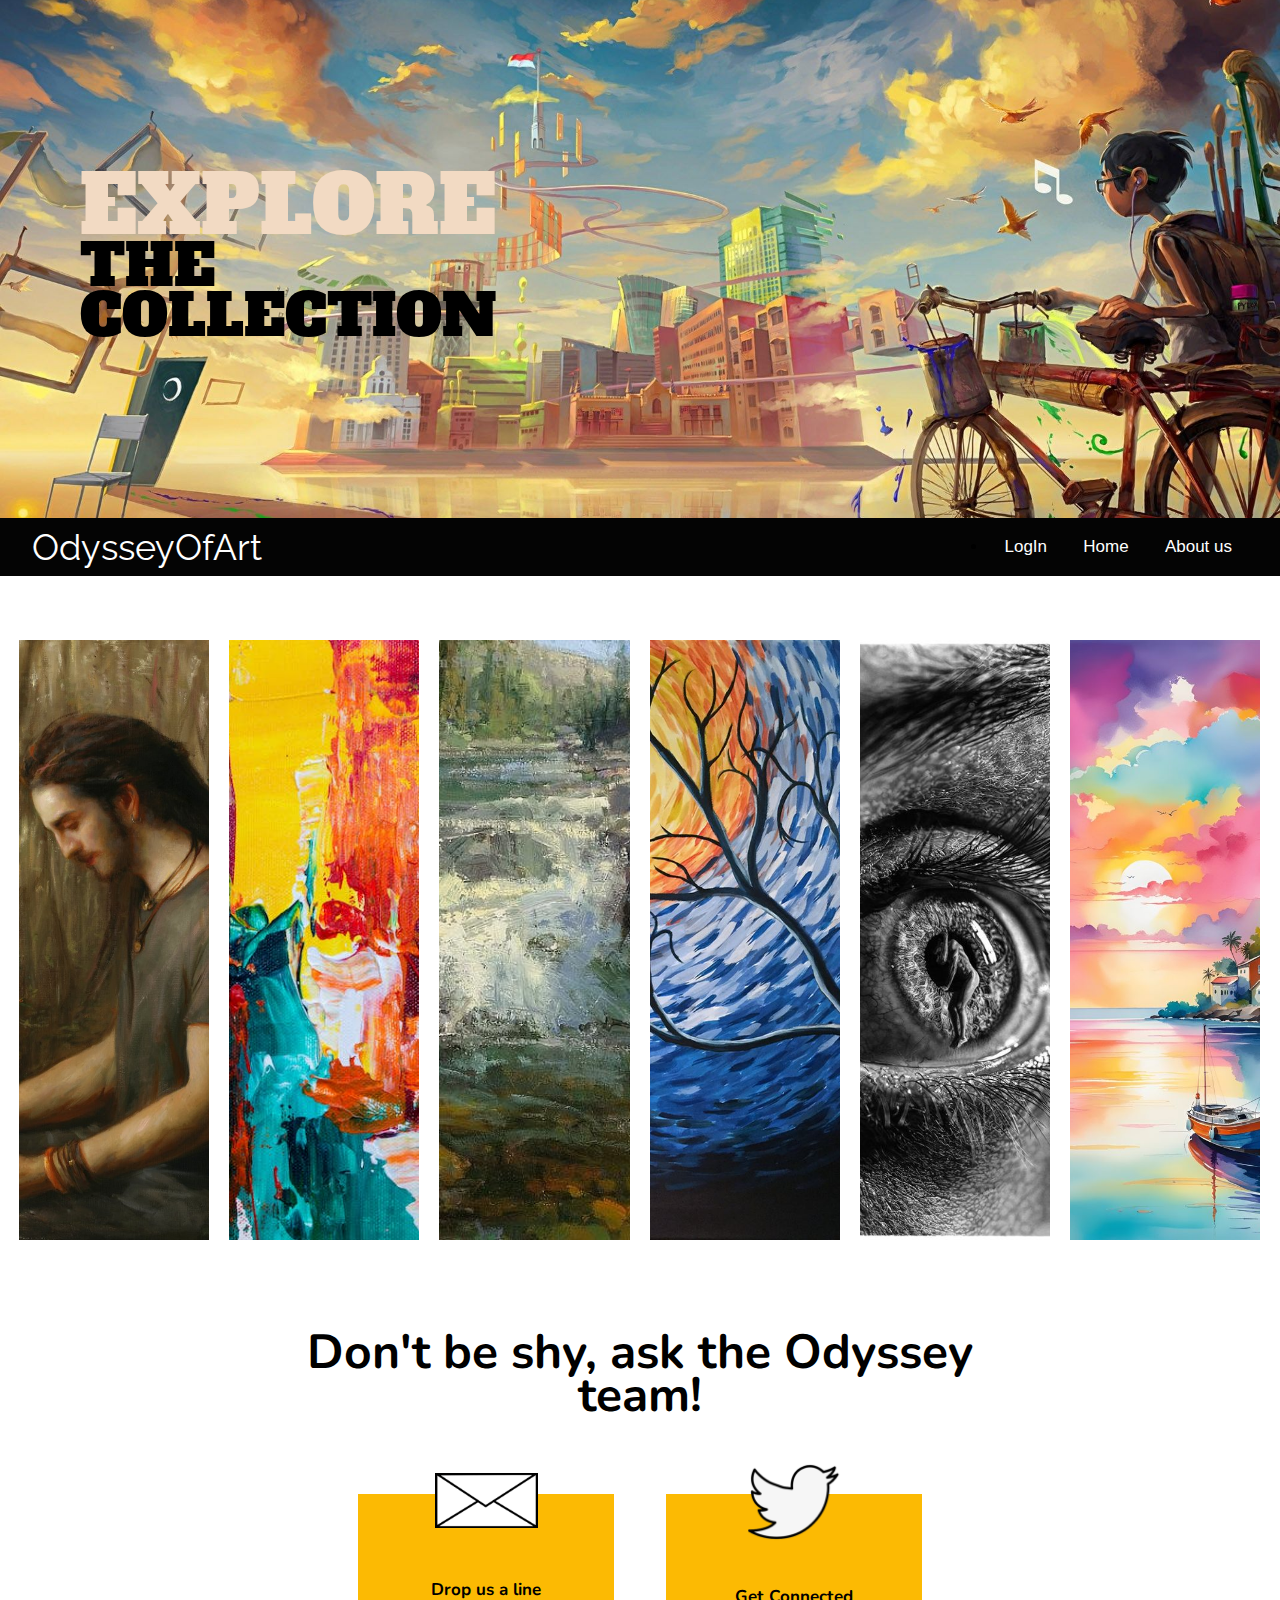
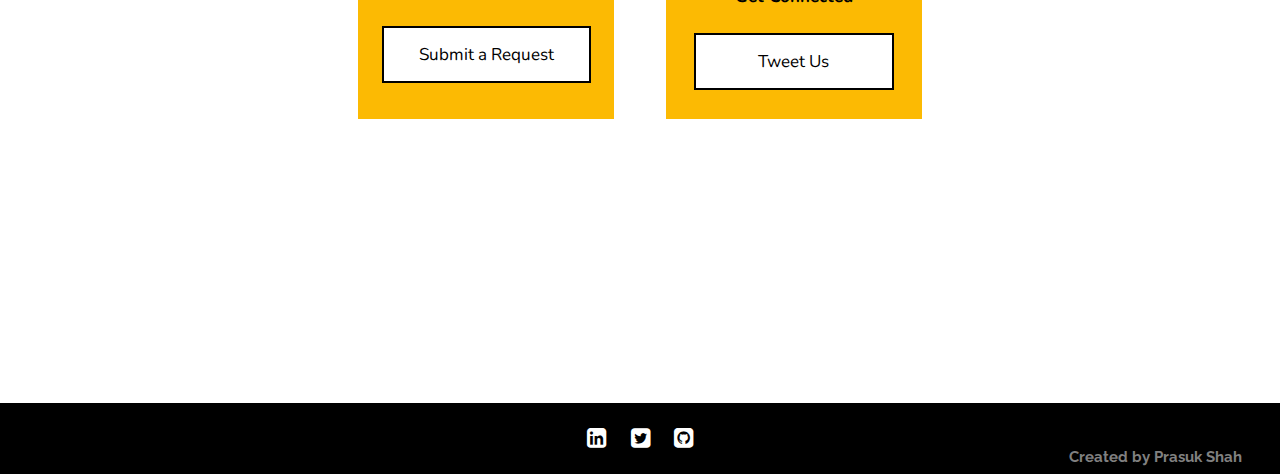
<file: OdysseyOfArt/index.html>
<!DOCTYPE html>
<html lang="en">
  <head>
    <meta charset="UTF-8" />
    <meta http-equiv="X-UA-Compatible" content="IE=edge" />
    <meta name="viewport" content="width=device-width, initial-scale=1.0" />
    <title>OdysseyOfArt</title>
    <link rel="preconnect" href="https://fonts.gstatic.com" />
    <link
      href="https://fonts.googleapis.com/css2?family=Pacifico&display=swap"
      rel="stylesheet"
    />
    <link rel="preconnect" href="https://fonts.googleapis.com" />
    <link rel="preconnect" href="https://fonts.gstatic.com" crossorigin />
    <link
      href="https://fonts.googleapis.com/css2?family=Raleway:wght@100&display=swap"
      rel="stylesheet"
    />
    <link rel="preconnect" href="https://fonts.googleapis.com" />
    <link rel="preconnect" href="https://fonts.gstatic.com" crossorigin />
    <link
      href="https://fonts.googleapis.com/css2?family=Alfa+Slab+One&display=swap"
      rel="stylesheet"
    />

    <link rel="preconnect" href="https://fonts.googleapis.com" />
    <link rel="preconnect" href="https://fonts.gstatic.com" crossorigin />
    <link
      href="https://fonts.googleapis.com/css2?family=Nunito:wght@300&display=swap"
      rel="stylesheet"
    />
    <link rel="stylesheet" href="https://cdnjs.cloudflare.com/ajax/libs/font-awesome/4.7.0/css/font-awesome.min.css">
    <link rel="stylesheet" href="style.css" />
  </head>
  <body>
    <!-- ************HOME PAGE TITLE********** -->
    <section class="homepage">
        <h2>EXPLORE</h2>
        <h3>THE</h3>
        <h4>COLLECTION</h4>
    </section>

    <!-- ***************NAVIGATION BAR**************** -->
    <nav>
      <a href="#" class="logo">OdysseyOfArt</a>
      <ul class="link">
        <li>
            <a href="login.html">LogIn</a>
          <a href="#container">Home</a>
          <a href="#links">About us</a>
          <!-- <a href="logout.php">Logout</a> -->
        </li>
      </ul>
    </nav>
      
    <section class="page2">
    <!--*************FLEX-BOX CONATINER******************  -->
    <div class="container" id="container">
      <div class="box">
        <img src="images\Art 1.jpg" alt="Image 1">
        <div class="content">
          <h2>Realism</h2>
          <p>Realism in the arts is generally the attempt to represent subject matter truthfully, 
            without artificiality and avoiding speculative and supernatural elements. The term is 
            often used interchangeably with naturalism</p>
          <a href="realism.html" class="explore-button">Explore Now</a>
        </div>
      </div>
      
      <div class="box">
        <img src="images\Art 2.jpeg" alt="Image 2">
        <div class="content">
          <h2>Abstraction</h2>
          <p>Abstract art uses visual language of shape, form, color and line to create a 
            composition which may exist with a degree of independence from visual 
            references in the world.</p>
          <a href="abstraction.html" class="explore-button">Explore Now</a>
        </div>
      </div>
      <div class="box">
        <img src="images\Art 3.jpeg" alt="Image 2">
        <div class="content">
          <h2>Painterly</h2>
          <p>Painterly refers to the application of paint in a 'loose' or less than 
            controlled manner, resulting in the appearance of visible brushstrokes 
            within the finished painting</p>
          <a href="painterly.html" class="explore-button">Explore Now</a>
        </div>
      </div>
      <div class="box">
        <img src="images\Art 4.jpg" alt="Image 2">
        <div class="content">
          <h2>Impressionism</h2>
          <p>Impressionism was a 19th-century art movement characterized by 
            relatively small, thin, yet visible brush strokes, open composition, 
            emphasis on accurate depiction of light in its changing qualities 
            (often accentuating the effects of the passage of time), ordinary 
            subject matter, unusual visual angles, and inclusion of movement 
            as a crucial element of human perception and experience.</p>
          <a href="impressionism.html" class="explore-button">Explore Now</a>
        </div>
      </div>
      <div class="box">
        <img src="images\Art 5.jpg" alt="Image 2">
        <div class="content">
          <h2>Photorealism</h2>
          <p>Photorealism is a genre of art that encompasses painting, 
            drawing and other graphic media, in which an artist studies a 
            photograph and then attempts to reproduce the image as realistically 
            as possible in another medium.</p>
          <a href="photorealism.html" class="explore-button">Explore Now</a>
        </div>
      </div>
      <div class="box">
        <img src="images\Art 6.jpg" alt="Image 2">
        <div class="content">
          <h2>Fauvism</h2>
          <p>Fauvism is a style of painting and an art movement that emerged in 
            France at the beginning of the 20th century characterized by 
            vivid colors, bold brushwork, and simplified forms, emphasizing 
            emotional expression.</p>
          <a href="fauvism.html" class="explore-button">Explore Now</a>
        </div>
      </div>
    </div>
    </section>
    <section class="page3">
    <!-- ***********PAGE-3 TITLE************* -->
        <h1>
          Don't be shy, ask the Odyssey
          <br />
          team!
        </h1>

    <!-- ******************CONTACT DETAILS***************** -->
      <div class="contact-container">
        <!-- <div class="contact-item">
            <div class="cimg-1"></div>
            <p class="chatboxall">Share Your Reviews</p>
            <a href="#" class="chatbox">Comments</a>
        </div> -->
        <div class="contact-item">
            <div class="cimg-2"></div>
            <p class="chatboxall">Drop us a line</p>
            <a href="https://mail.google.com/mail/u/0/?tab=rm&ogbl#inbox" class="chatbox">Submit a Request</a>
        </div>
        <div class="contact-item">
            <div class="cimg-3"></div>
            <p class="chatboxall">Get Connected</p>
            <a href="https://twitter.com/home" class="chatbox">Tweet Us</a>
        </div>
      </div>     
    </section>

    <!-- *******************FOOTER************************ -->
    <footer>
      <div class="links" id="links">
        <!-- <h1>About Us</h1><br> -->
        <!-- <div class="contact">
          <p>

          <h3>Contact Information:</h3><br>
        
          Email:Pashah2003@gmail.com<br>
          Phone:[7490082182]<br>
          </p>
        </div> -->
          </p>
          <a target="_blank" href="https://www.linkedin.com/in/prasuk-shah-18b014223/"><i class="fa fa-linkedin-square fa-lg" aria-hidden="true"></i></a>
          <a target="_blank" href="https://twitter.com/Prasuk_Shah24"><i class="fa fa-twitter-square fa-lg" aria-hidden="true"></i></a>
          <a target="_blank" href="https://github.com/PrasukShah"><i class="fa fa-github-square fa-lg" aria-hidden="true"></i></a>
    </div>
    <!-- *******************CREDIT************** -->
      <h2>Created by Prasuk Shah</h2>
    </footer>
   
  </body>
</html>
</file>
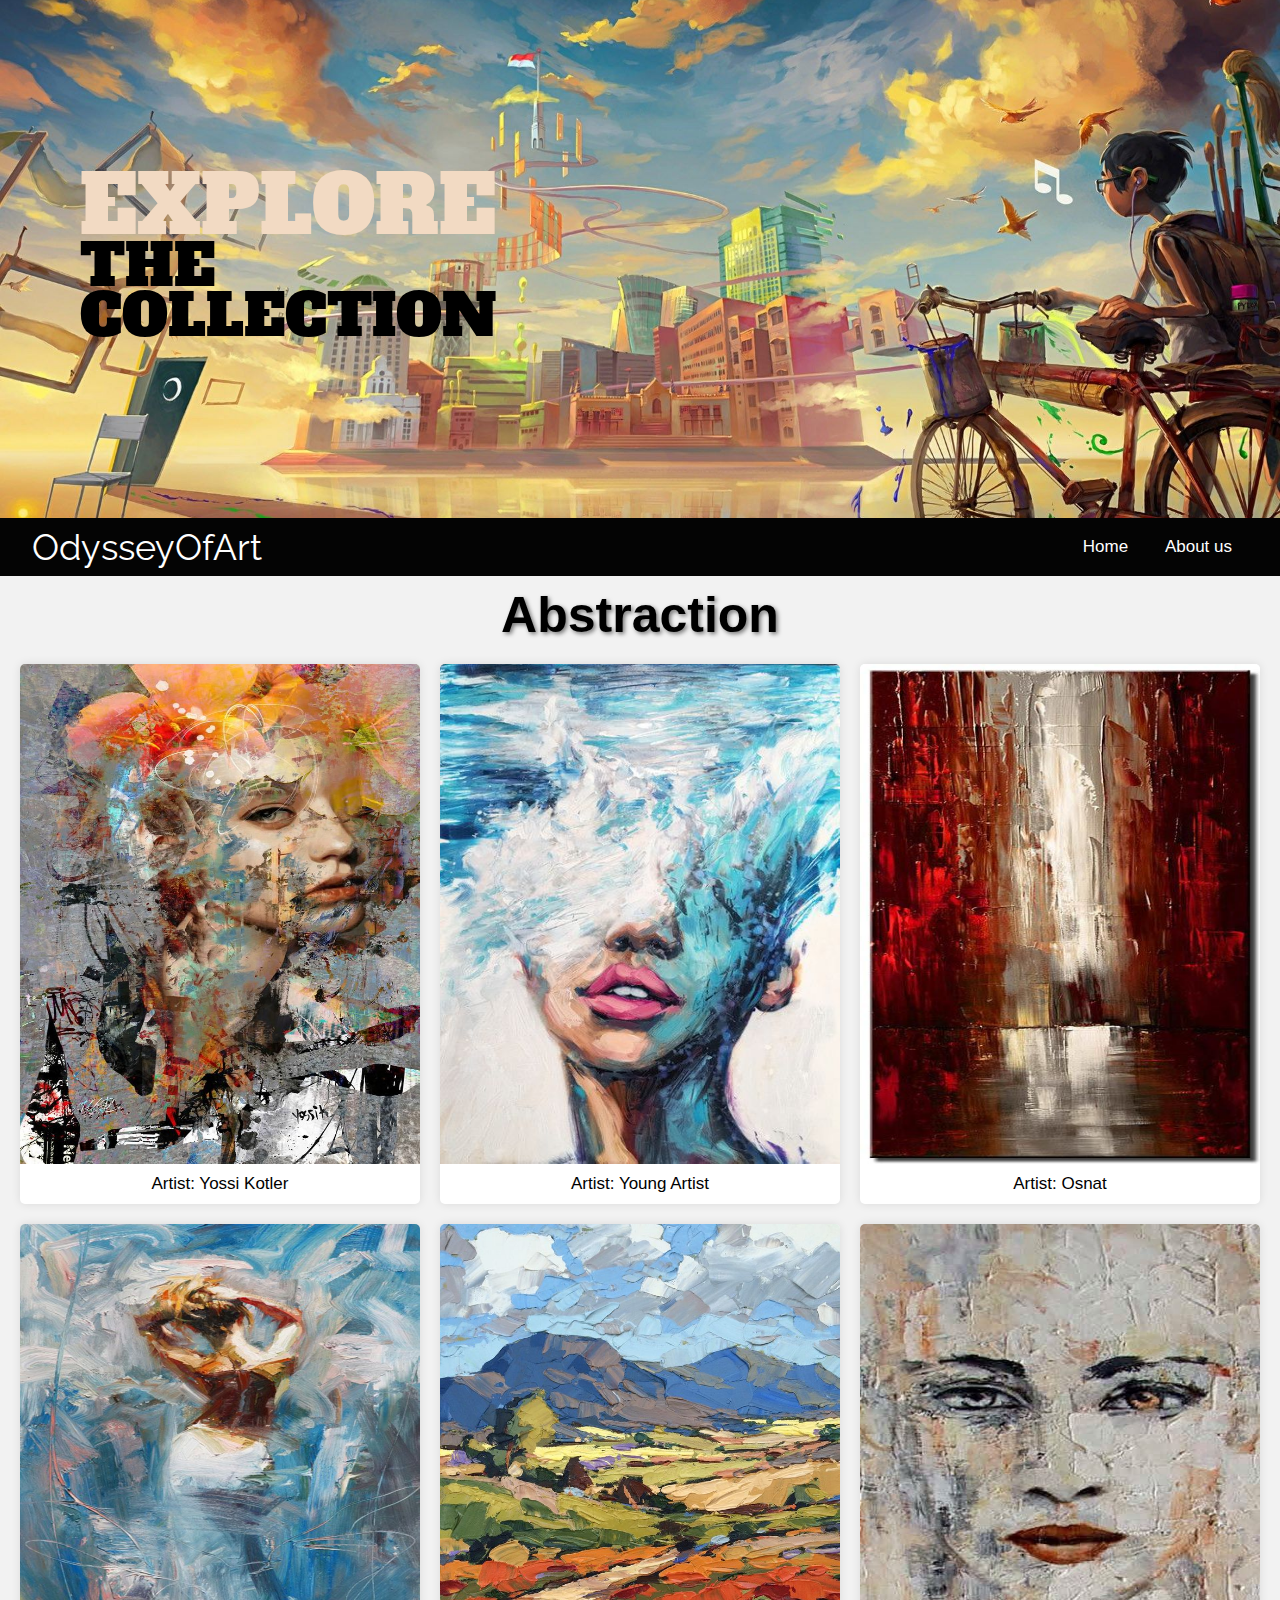
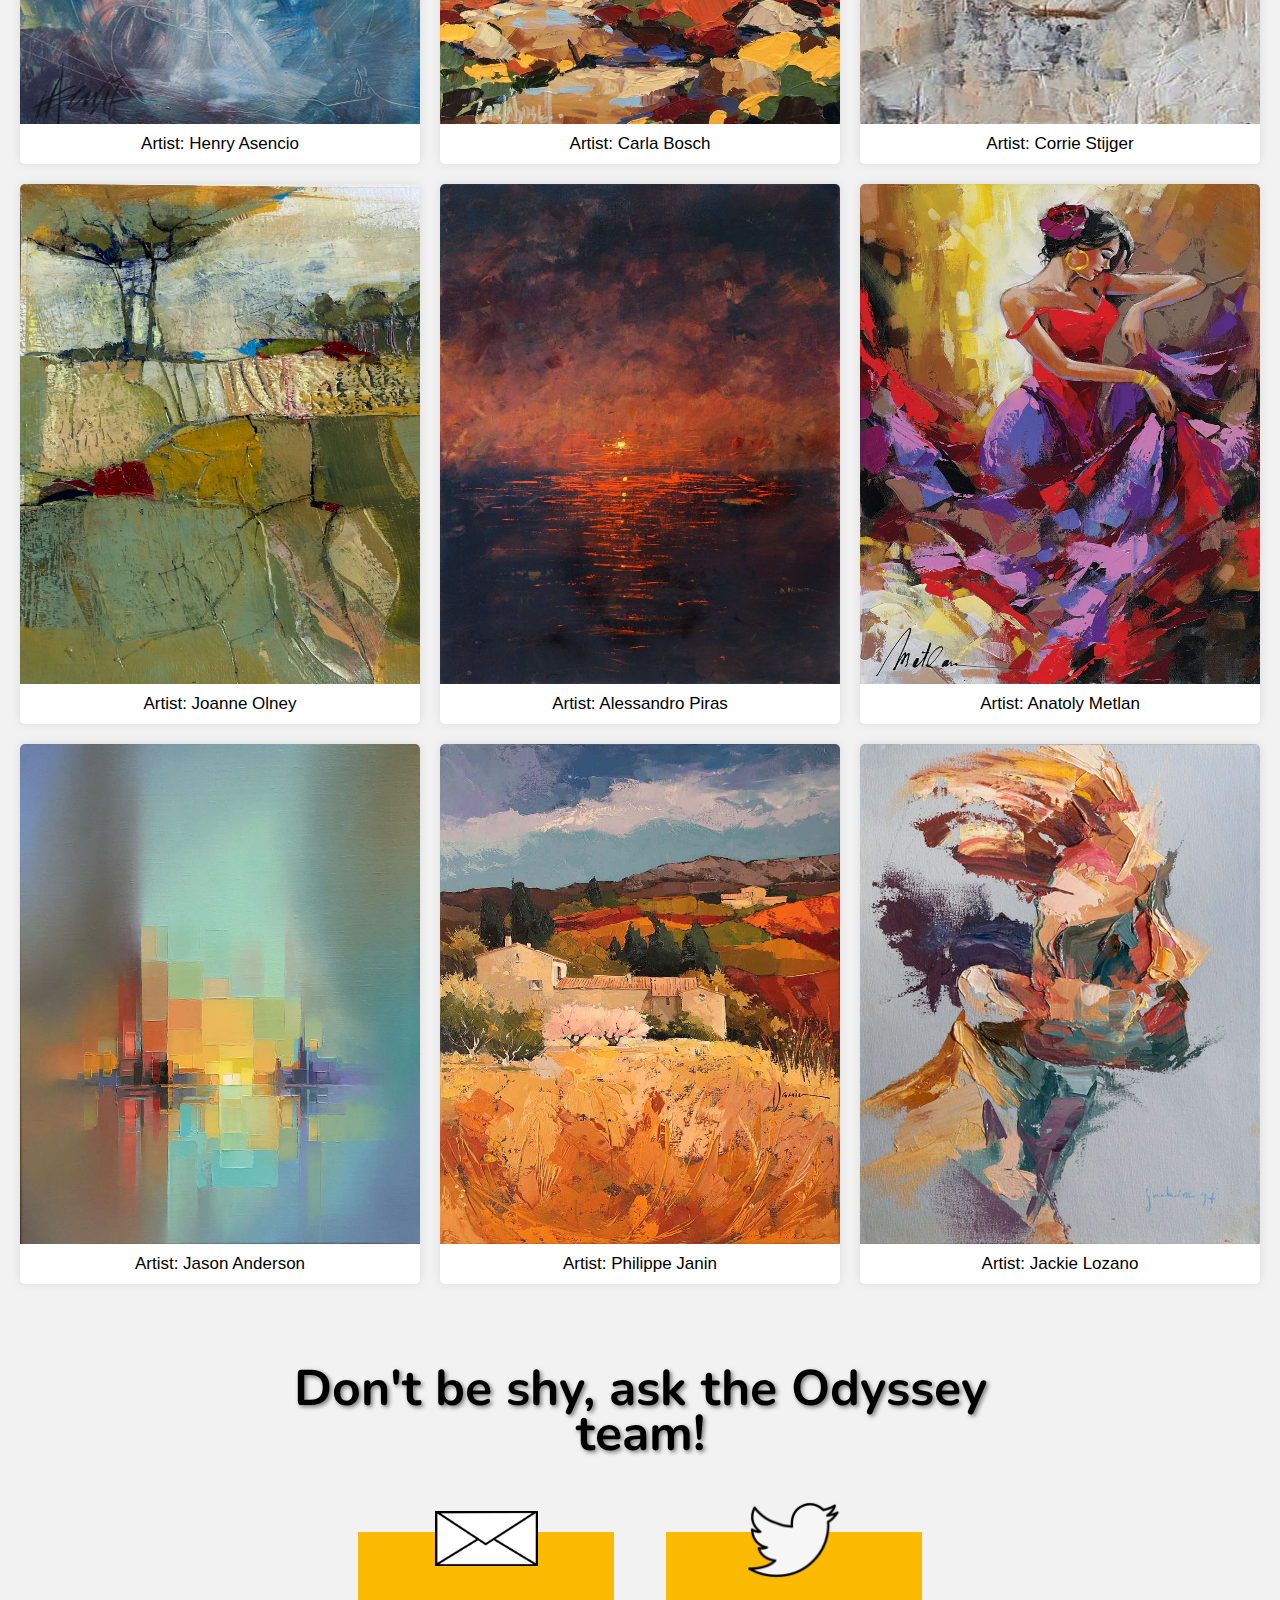
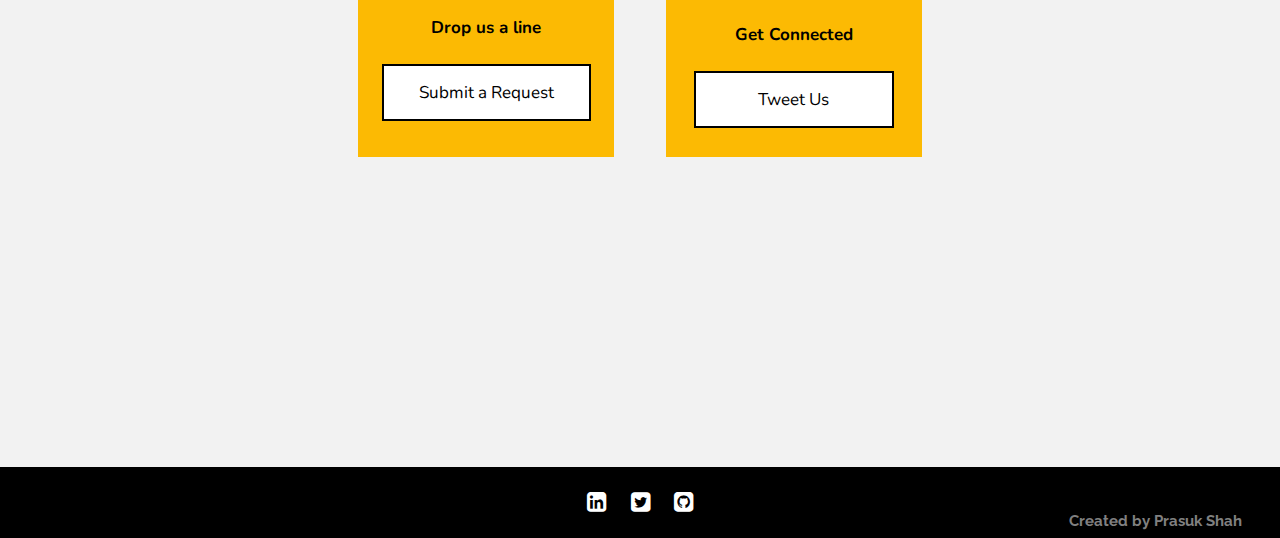
<file: OdysseyOfArt/abstraction.html>
<!DOCTYPE html>
<html lang="en">
  <head>
    <meta charset="UTF-8" />
    <meta http-equiv="X-UA-Compatible" content="IE=edge" />
    <meta name="viewport" content="width=device-width, initial-scale=1.0" />
    <title>OdysseyOfArt</title>
    <link rel="preconnect" href="https://fonts.gstatic.com" />
    <link
      href="https://fonts.googleapis.com/css2?family=Pacifico&display=swap"
      rel="stylesheet"
    />
    <link rel="preconnect" href="https://fonts.googleapis.com" />
    <link rel="preconnect" href="https://fonts.gstatic.com" crossorigin />
    <link
      href="https://fonts.googleapis.com/css2?family=Raleway:wght@100&display=swap"
      rel="stylesheet"
    />
    <link rel="preconnect" href="https://fonts.googleapis.com" />
    <link rel="preconnect" href="https://fonts.gstatic.com" crossorigin />
    <link
      href="https://fonts.googleapis.com/css2?family=Alfa+Slab+One&display=swap"
      rel="stylesheet"
    />

    <link rel="preconnect" href="https://fonts.googleapis.com" />
    <link rel="preconnect" href="https://fonts.gstatic.com" crossorigin />
    <link
      href="https://fonts.googleapis.com/css2?family=Nunito:wght@300&display=swap"
      rel="stylesheet"
    />
    <link rel="stylesheet" href="https://cdnjs.cloudflare.com/ajax/libs/font-awesome/4.7.0/css/font-awesome.min.css">

    <link rel="stylesheet" href="style.css" />
    <style>
      body {
          font-family: Arial, sans-serif;
          margin: 0;
          padding: 0;
          background-color: #f2f2f2;
      }
      
      .gallery {
          display: grid;
          grid-template-columns: repeat(auto-fill, minmax(300px, 1fr));
          gap: 20px;
          padding: 20px;
      }
      
      .painting {
          background-color: #fff;
          box-shadow: 0 0 10px rgba(0, 0, 0, 0.1);
          border-radius: 5px;
          overflow: hidden;
      }
      
      .painting img {
          width: 100%;
          height: 500px;
          display: block;
      }
      
      .painting-caption {
          padding: 10px;
          text-align: center;
      }
      .page2 h1{
        text-align: center;
        font-size:  50px;
        text-shadow: 2px 2px 4px rgba(0, 0, 0, 0.5);
        margin-top: 10px;
      }
  </style>
  </head>
  <body>
    
    <!-- ************HOME PAGE TITLE********** -->
    <section class="homepage">
        <h2>EXPLORE</h2>
        <h3>THE</h3>
        <h4>COLLECTION</h4>
    </section>

    <!-- ***************NAVIGATION BAR**************** -->
    <nav>
      <a href="#" class="logo">OdysseyOfArt</a>
        <div class="link">
          <a href="index.php">Home</a>
          <a href="#links">About us</a>
          <!-- <a href="login.html">LogIn</a> -->
        </div>
    </nav>
      
    <section class="page2">
      <h1>Abstraction</h1>
      <div class="gallery">
        <div class="painting">
            <img src="images\Abstacrtion\Abs1.jpg" alt="Painting 1">
            <div class="painting-caption">Artist: Yossi Kotler</div>
        </div>
        <div class="painting">
            <img src="images\Abstacrtion\Abs2.jpg" alt="Painting 2">
            <div class="painting-caption">Artist: Young Artist</div>
        </div>
        <div class="painting">
            <img src="images\Abstacrtion\Abs3.jpg" alt="Painting 3">
            <div class="painting-caption">Artist: Osnat</div>
        </div>
        <div class="painting">
            <img src="images\Abstacrtion\Abs4.jpg" alt="Painting 3">
            <div class="painting-caption">Artist: Henry Asencio</div>
        </div>
        <div class="painting">
            <img src="images\Abstacrtion\Abs5.jpg" alt="Painting 3">
            <div class="painting-caption">Artist: Carla Bosch</div>
        </div>
        <div class="painting">
            <img src="images\Abstacrtion\Abs6.jpg" alt="Painting 3">
            <div class="painting-caption">Artist: Corrie Stijger</div>
        </div>
        <div class="painting">
            <img src="images\Abstacrtion\Abs7.jpg" alt="Painting 3">
            <div class="painting-caption">Artist: Joanne Olney</div>
        </div>
        <div class="painting">
            <img src="images\Abstacrtion\Abs8.jpg" alt="Painting 3">
            <div class="painting-caption">Artist: Alessandro Piras</div>
        </div>
        <div class="painting">
          <img src="images\Abstacrtion\Abs9.jpg" alt="Painting 3">
          <div class="painting-caption">Artist: Anatoly Metlan</div>
        </div>
        <div class="painting">
          <img src="images\Abstacrtion\Abs10.jpg" alt="Painting 3">
          <div class="painting-caption">Artist: Jason Anderson</div>
        </div>
        <div class="painting">
          <img src="images\Abstacrtion\Abs11.jpg" alt="Painting 3">
          <div class="painting-caption">Artist: Philippe Janin</div>
        </div>
        <div class="painting">
          <img src="images\Abstacrtion\Abs12.jpg" alt="Painting 3">
          <div class="painting-caption">Artist: Jackie Lozano</div>
        </div>
      </div>
    <section class="page3">
    <!-- ***********PAGE-3 TITLE************* -->
        <h1>
          Don't be shy, ask the Odyssey
          <br />
          team!
        </h1>

    <!-- ******************CONTACT DETAILS***************** -->
      <div class="contact-container">
        <!-- <div class="contact-item">
            <div class="cimg-1"></div>
            <p class="chatboxall">Share Your Reviews</p>
            <a href="#" class="chatbox">Comments</a>
        </div> -->
        <div class="contact-item">
            <div class="cimg-2"></div>
            <p class="chatboxall">Drop us a line</p>
            <a href="#" class="chatbox">Submit a Request</a>
        </div>
        <div class="contact-item">
            <div class="cimg-3"></div>
            <p class="chatboxall">Get Connected</p>
            <a href="#" class="chatbox">Tweet Us</a>
        </div>
      </div>     
    </section>

    <!-- *******************FOOTER************************ -->
    <footer>
      <div class="links">
          <a target="_blank" href="https://www.linkedin.com/in/prasuk-shah-18b014223/"><i class="fa fa-linkedin-square fa-lg" aria-hidden="true"></i></a>
          <a target="_blank" href="#"><i class="fa fa-twitter-square fa-lg" aria-hidden="true"></i></a>
          <a target="_blank" href="https://github.com/PrasukShah"><i class="fa fa-github-square fa-lg" aria-hidden="true"></i></a>
          
    </div>

    <!-- *******************CREDIT************** -->
      <h2>Created by Prasuk Shah</h2>
    </footer>
   
  </body>
</html>
</file>
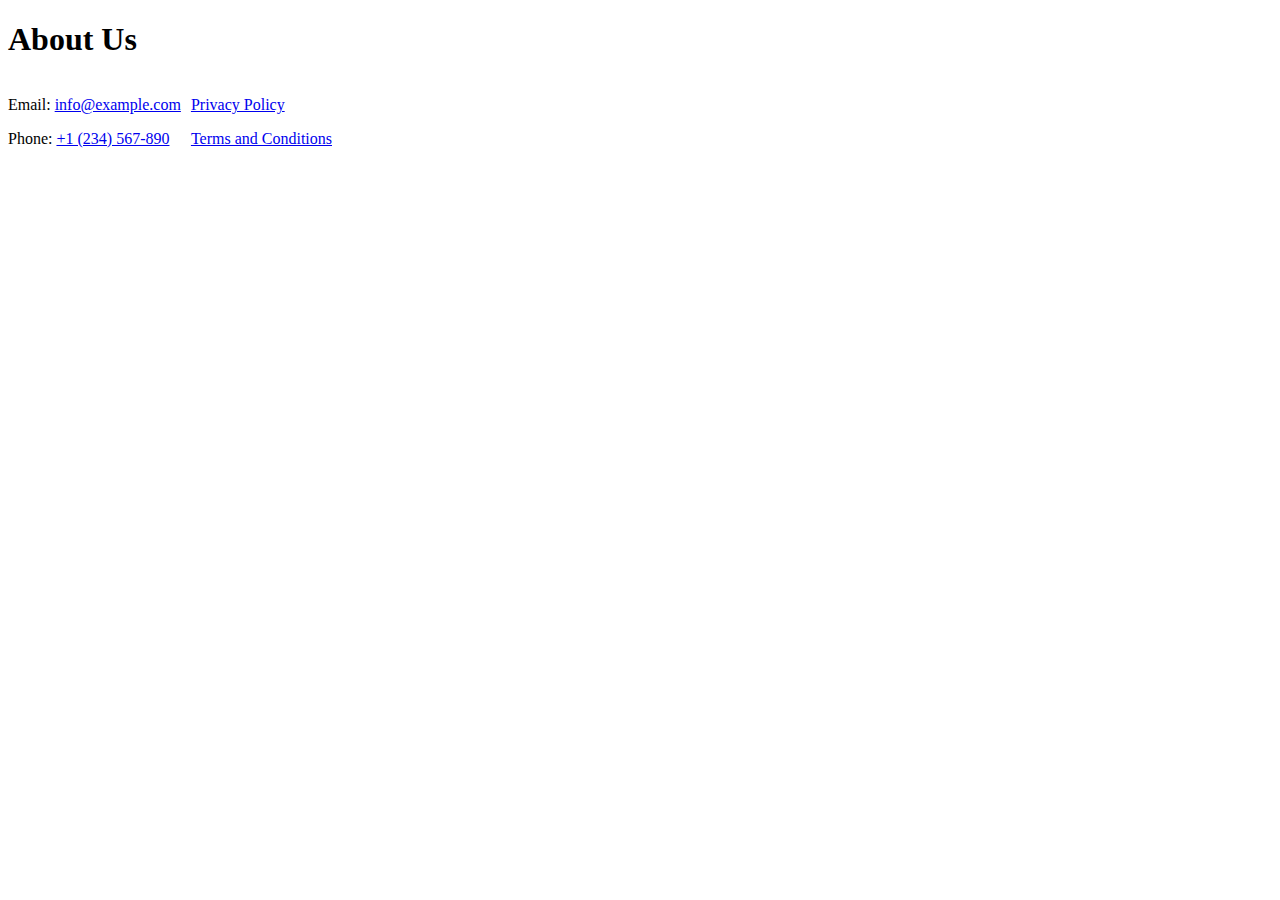
<file: OdysseyOfArt/exmp.html>
<!DOCTYPE html>
<html lang="en">
<head>
  <meta charset="UTF-8">
  <meta name="viewport" content="width=device-width, initial-scale=1.0">
  <title>About Us</title>
  <style>
    .contact-info {
      display: flex;
      align-items: center;
    }
    .contact-info a {
      margin-right: 10px;
    }
  </style>
</head>
<body>
  <h1>About Us</h1>
  <div class="contact-info">
    <div>
      <p>Email: <a href="mailto:info@example.com">info@example.com</a></p>
      <p>Phone: <a href="tel:+1234567890">+1 (234) 567-890</a></p>
    </div>
    <div>
      <p><a href="/privacy-policy">Privacy Policy</a></p>
      <p><a href="/terms-and-conditions">Terms and Conditions</a></p>
    </div>
  </div>
</body>
</html>
</file>
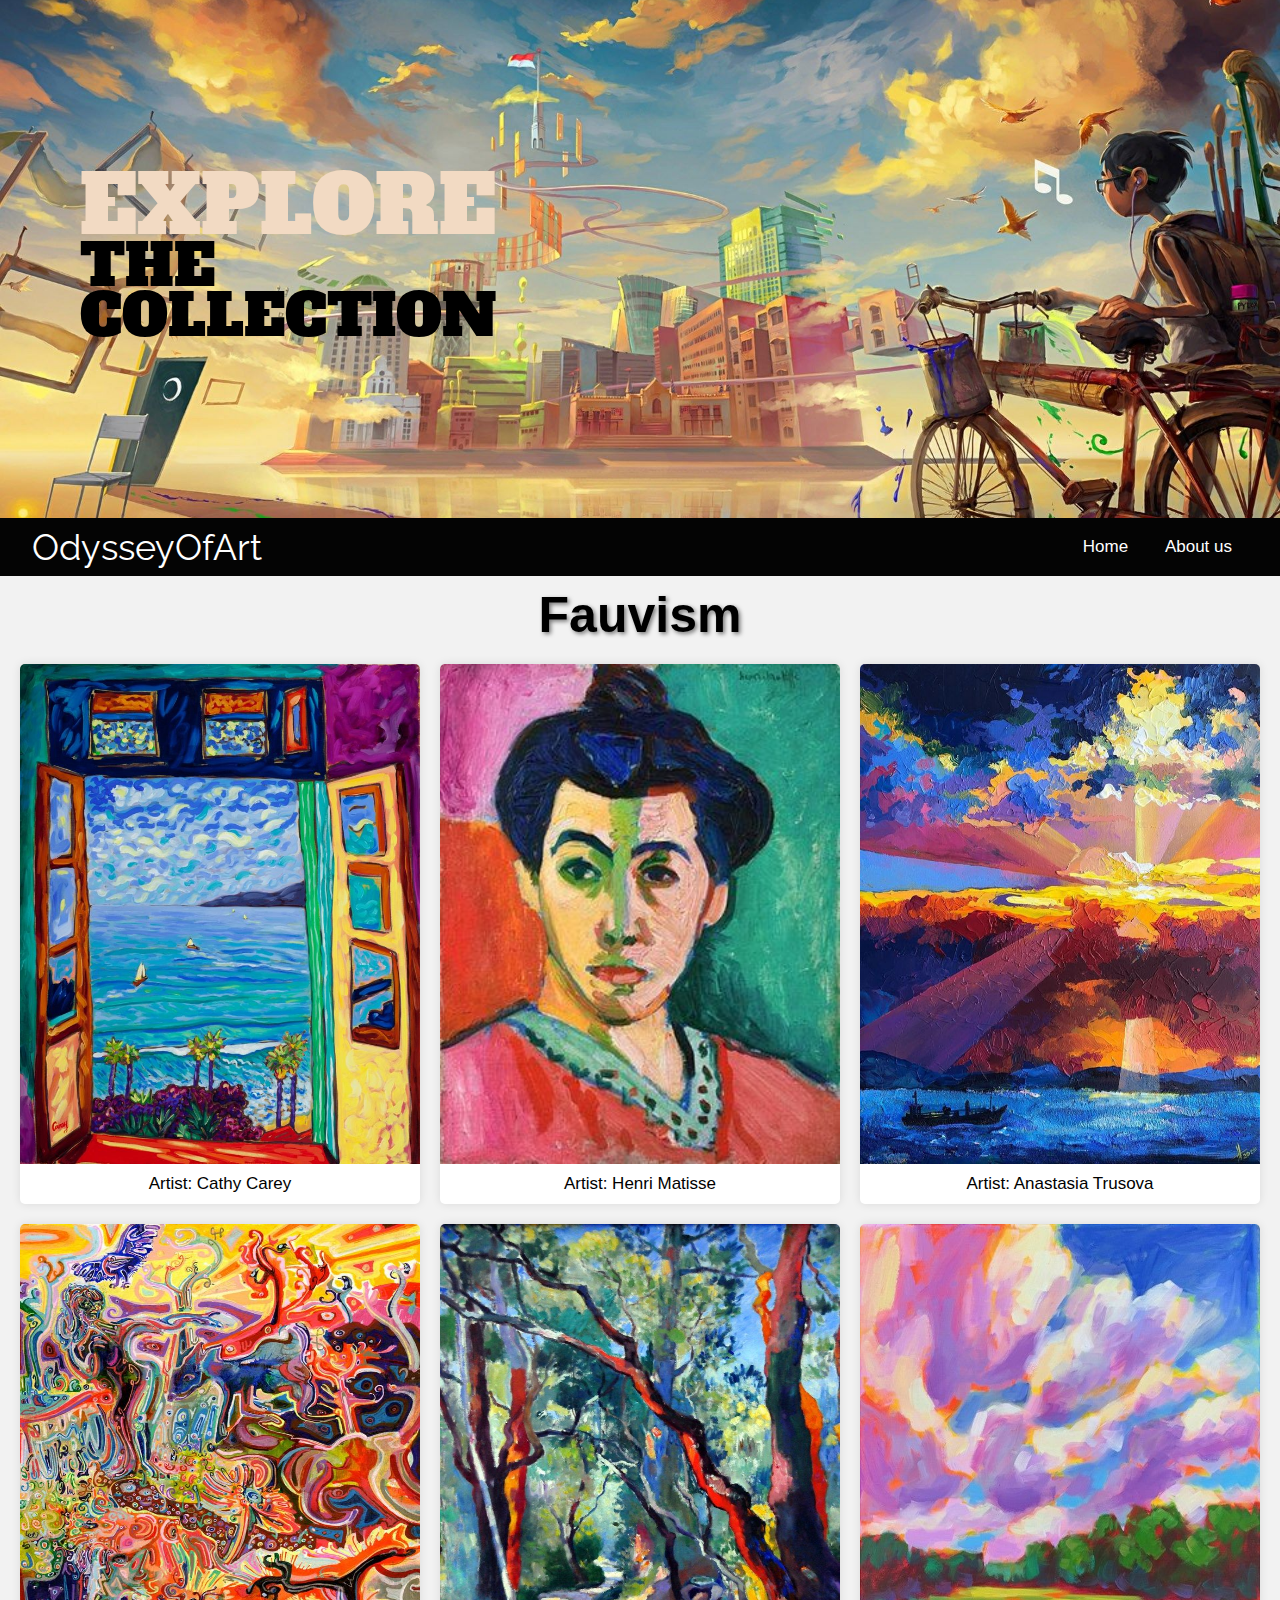
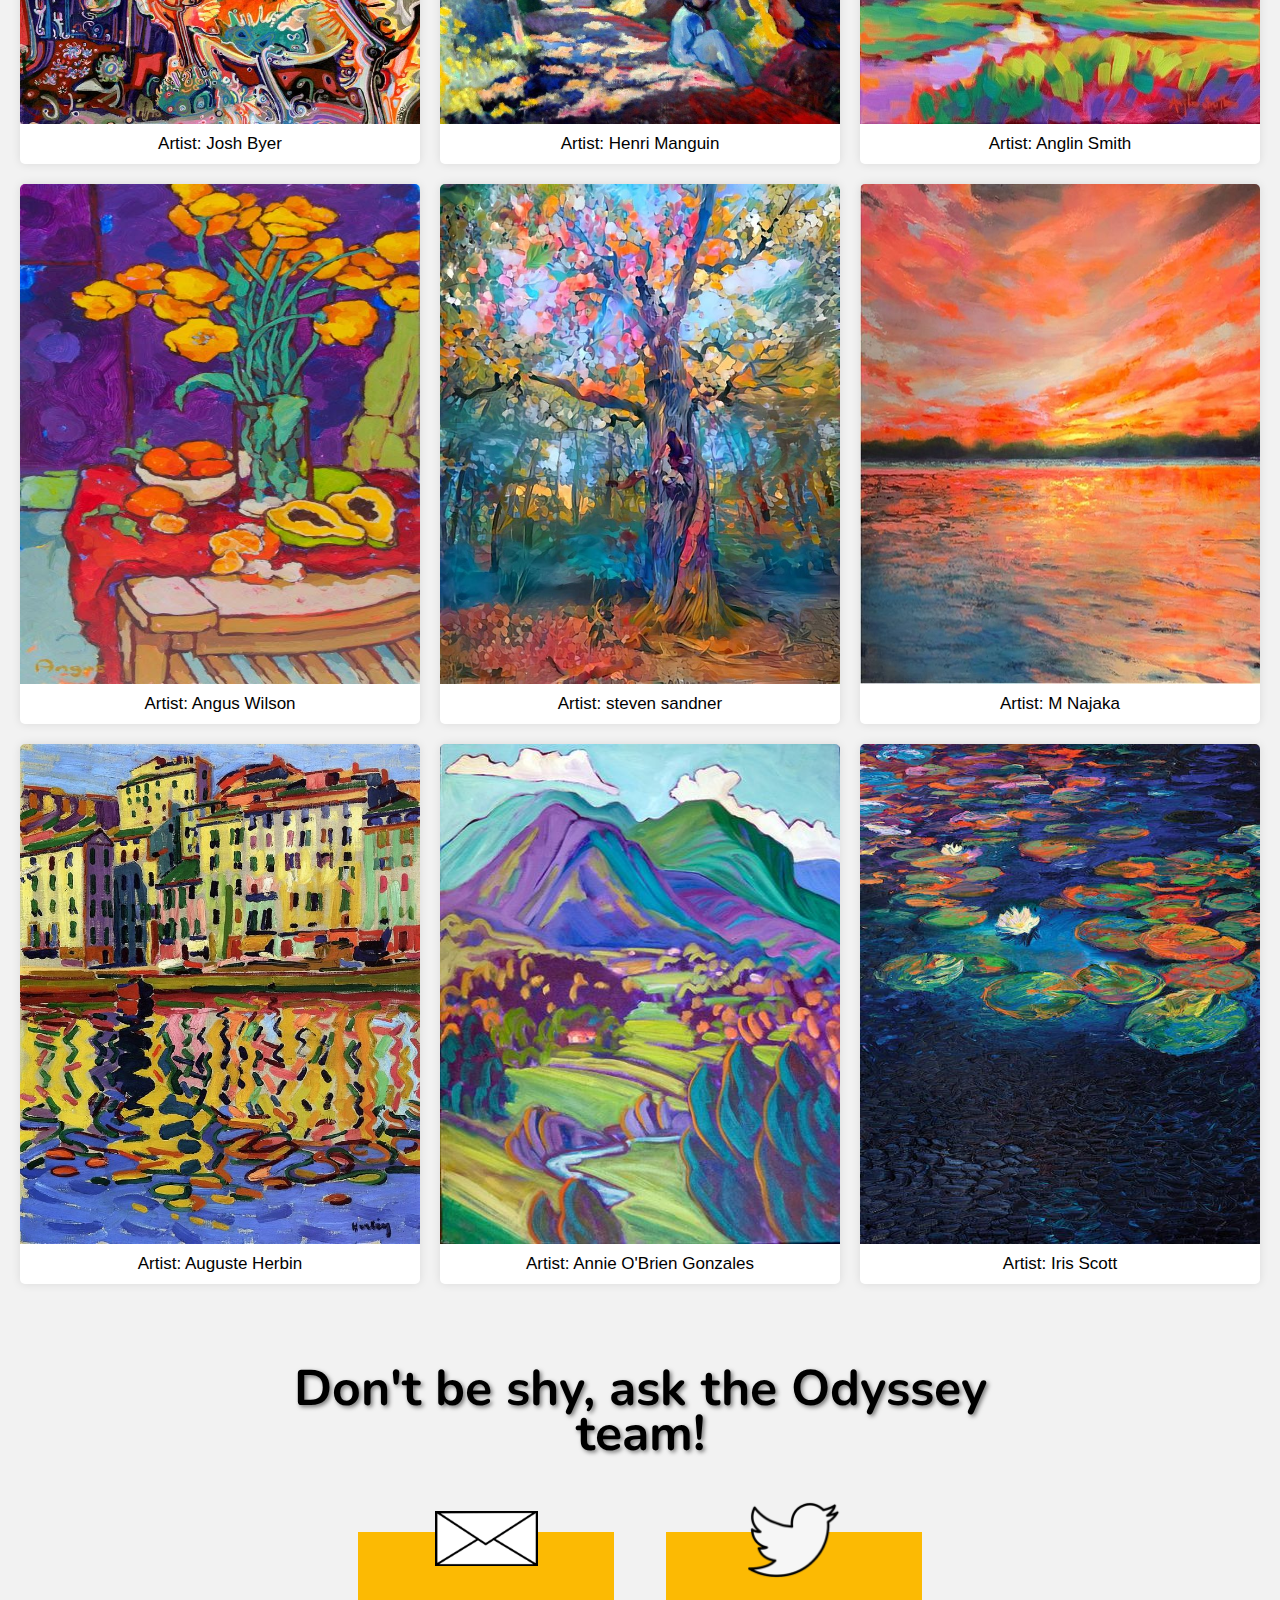
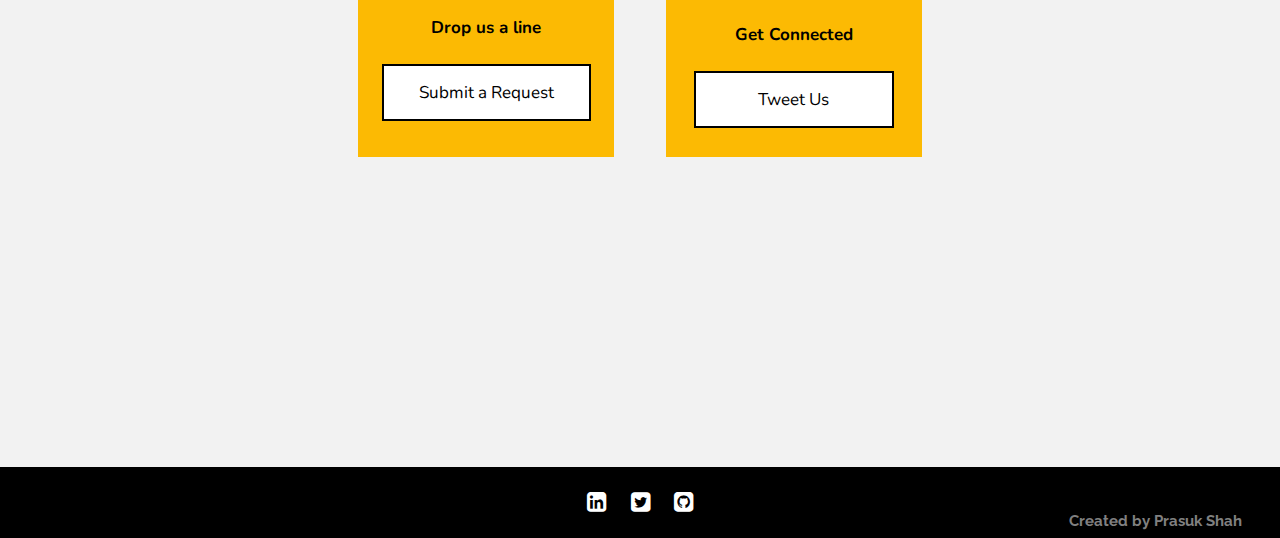
<file: OdysseyOfArt/fauvism.html>
<!DOCTYPE html>
<html lang="en">
  <head>
    <meta charset="UTF-8" />
    <meta http-equiv="X-UA-Compatible" content="IE=edge" />
    <meta name="viewport" content="width=device-width, initial-scale=1.0" />
    <title>OdysseyOfArt</title>
    <link rel="preconnect" href="https://fonts.gstatic.com" />
    <link
      href="https://fonts.googleapis.com/css2?family=Pacifico&display=swap"
      rel="stylesheet"
    />
    <link rel="preconnect" href="https://fonts.googleapis.com" />
    <link rel="preconnect" href="https://fonts.gstatic.com" crossorigin />
    <link
      href="https://fonts.googleapis.com/css2?family=Raleway:wght@100&display=swap"
      rel="stylesheet"
    />
    <link rel="preconnect" href="https://fonts.googleapis.com" />
    <link rel="preconnect" href="https://fonts.gstatic.com" crossorigin />
    <link
      href="https://fonts.googleapis.com/css2?family=Alfa+Slab+One&display=swap"
      rel="stylesheet"
    />

    <link rel="preconnect" href="https://fonts.googleapis.com" />
    <link rel="preconnect" href="https://fonts.gstatic.com" crossorigin />
    <link
      href="https://fonts.googleapis.com/css2?family=Nunito:wght@300&display=swap"
      rel="stylesheet"
    />
    <link rel="stylesheet" href="https://cdnjs.cloudflare.com/ajax/libs/font-awesome/4.7.0/css/font-awesome.min.css">

    <link rel="stylesheet" href="style.css" />
    <style>
      body {
          font-family: Arial, sans-serif;
          margin: 0;
          padding: 0;
          background-color: #f2f2f2;
      }
      
      .gallery {
          display: grid;
          grid-template-columns: repeat(auto-fill, minmax(300px, 1fr));
          gap: 20px;
          padding: 20px;
      }
      
      .painting {
          background-color: #fff;
          box-shadow: 0 0 10px rgba(0, 0, 0, 0.1);
          border-radius: 5px;
          overflow: hidden;
      }
      
      .painting img {
          width: 100%;
          height: 500px;
          display: block;
      }
      
      .painting-caption {
          padding: 10px;
          text-align: center;
      }
      .page2 h1{
        text-align: center;
        font-size:  50px;
        text-shadow: 2px 2px 4px rgba(0, 0, 0, 0.5);
        margin-top: 10px;
      }
  </style>
  </head>
  <body>
    
    <!-- ************HOME PAGE TITLE********** -->
    <section class="homepage">
        <h2>EXPLORE</h2>
        <h3>THE</h3>
        <h4>COLLECTION</h4>
    </section>

    <!-- ***************NAVIGATION BAR**************** -->
    <nav>
      <a href="#" class="logo">OdysseyOfArt</a>
        <div class="link">
          <a href="index.php">Home</a>
          <a href="#links">About us</a>
          <!-- <a href="login.html">LogIn</a> -->
        </div>
    </nav>
      
    <section class="page2">
      <h1>Fauvism</h1>
      <div class="gallery">
        <div class="painting">
            <img src="images\Fauvism\fau1.jpg" alt="Painting 1">
            <div class="painting-caption">Artist: Cathy Carey</div>
        </div>
        <div class="painting">
            <img src="images\Fauvism\fau2.jpg" alt="Painting 2">
            <div class="painting-caption">Artist: Henri Matisse</div>
        </div>
        <div class="painting">
            <img src="images\Fauvism\fau3.jpg" alt="Painting 3">
            <div class="painting-caption">Artist: Anastasia Trusova</div>
        </div>
        <div class="painting">
            <img src="images\Fauvism\fau4.jpg" alt="Painting 3">
            <div class="painting-caption">Artist: Josh Byer</div>
        </div>
        <div class="painting">
            <img src="images\Fauvism\fau5.jpg" alt="Painting 3">
            <div class="painting-caption">Artist: Henri Manguin</div>
        </div>
        <div class="painting">
            <img src="images\Fauvism\fau6.jpg" alt="Painting 3">
            <div class="painting-caption">Artist: Anglin Smith</div>
        </div>
        <div class="painting">
            <img src="images\Fauvism\fau7.jpg" alt="Painting 3">
            <div class="painting-caption">Artist: Angus Wilson</div>
        </div>
        <div class="painting">
            <img src="images\Fauvism\fau8.jpg" alt="Painting 3">
            <div class="painting-caption">Artist: steven sandner</div>
        </div>
        <div class="painting">
          <img src="images\Fauvism\fau9.jpg" alt="Painting 3">
          <div class="painting-caption">Artist: M Najaka</div>
        </div>
        <div class="painting">
          <img src="images\Fauvism\fau10.jpg" alt="Painting 3">
          <div class="painting-caption">Artist: Auguste Herbin</div>
        </div>
        <div class="painting">
          <img src="images\Fauvism\fau11.jpg" alt="Painting 3">
          <div class="painting-caption">Artist: Annie O'Brien Gonzales</div>
        </div>
        <div class="painting">
          <img src="images\Fauvism\fau12.jpg" alt="Painting 3">
          <div class="painting-caption">Artist: Iris Scott </div>
        </div>
      </div>
    <section class="page3">
    <!-- ***********PAGE-3 TITLE************* -->
        <h1>
          Don't be shy, ask the Odyssey
          <br />
          team!
        </h1>

    <!-- ******************CONTACT DETAILS***************** -->
      <div class="contact-container">
        <!-- <div class="contact-item">
            <div class="cimg-1"></div>
            <p class="chatboxall">Share Your Reviews</p>
            <a href="#" class="chatbox">Comments</a>
        </div> -->
        <div class="contact-item">
            <div class="cimg-2"></div>
            <p class="chatboxall">Drop us a line</p>
            <a href="#" class="chatbox">Submit a Request</a>
        </div>
        <div class="contact-item">
            <div class="cimg-3"></div>
            <p class="chatboxall">Get Connected</p>
            <a href="#" class="chatbox">Tweet Us</a>
        </div>
      </div>     
    </section>

    <!-- *******************FOOTER************************ -->
    <footer>
      <div class="links">
          <a target="_blank" href="https://www.linkedin.com/in/prasuk-shah-18b014223/"><i class="fa fa-linkedin-square fa-lg" aria-hidden="true"></i></a>
          <a target="_blank" href="#"><i class="fa fa-twitter-square fa-lg" aria-hidden="true"></i></a>
          <a target="_blank" href="https://github.com/PrasukShah"><i class="fa fa-github-square fa-lg" aria-hidden="true"></i></a>
          
    </div>

    <!-- *******************CREDIT************** -->
      <h2>Created by Prasuk Shah</h2>
    </footer>
   
  </body>
</html>
</file>
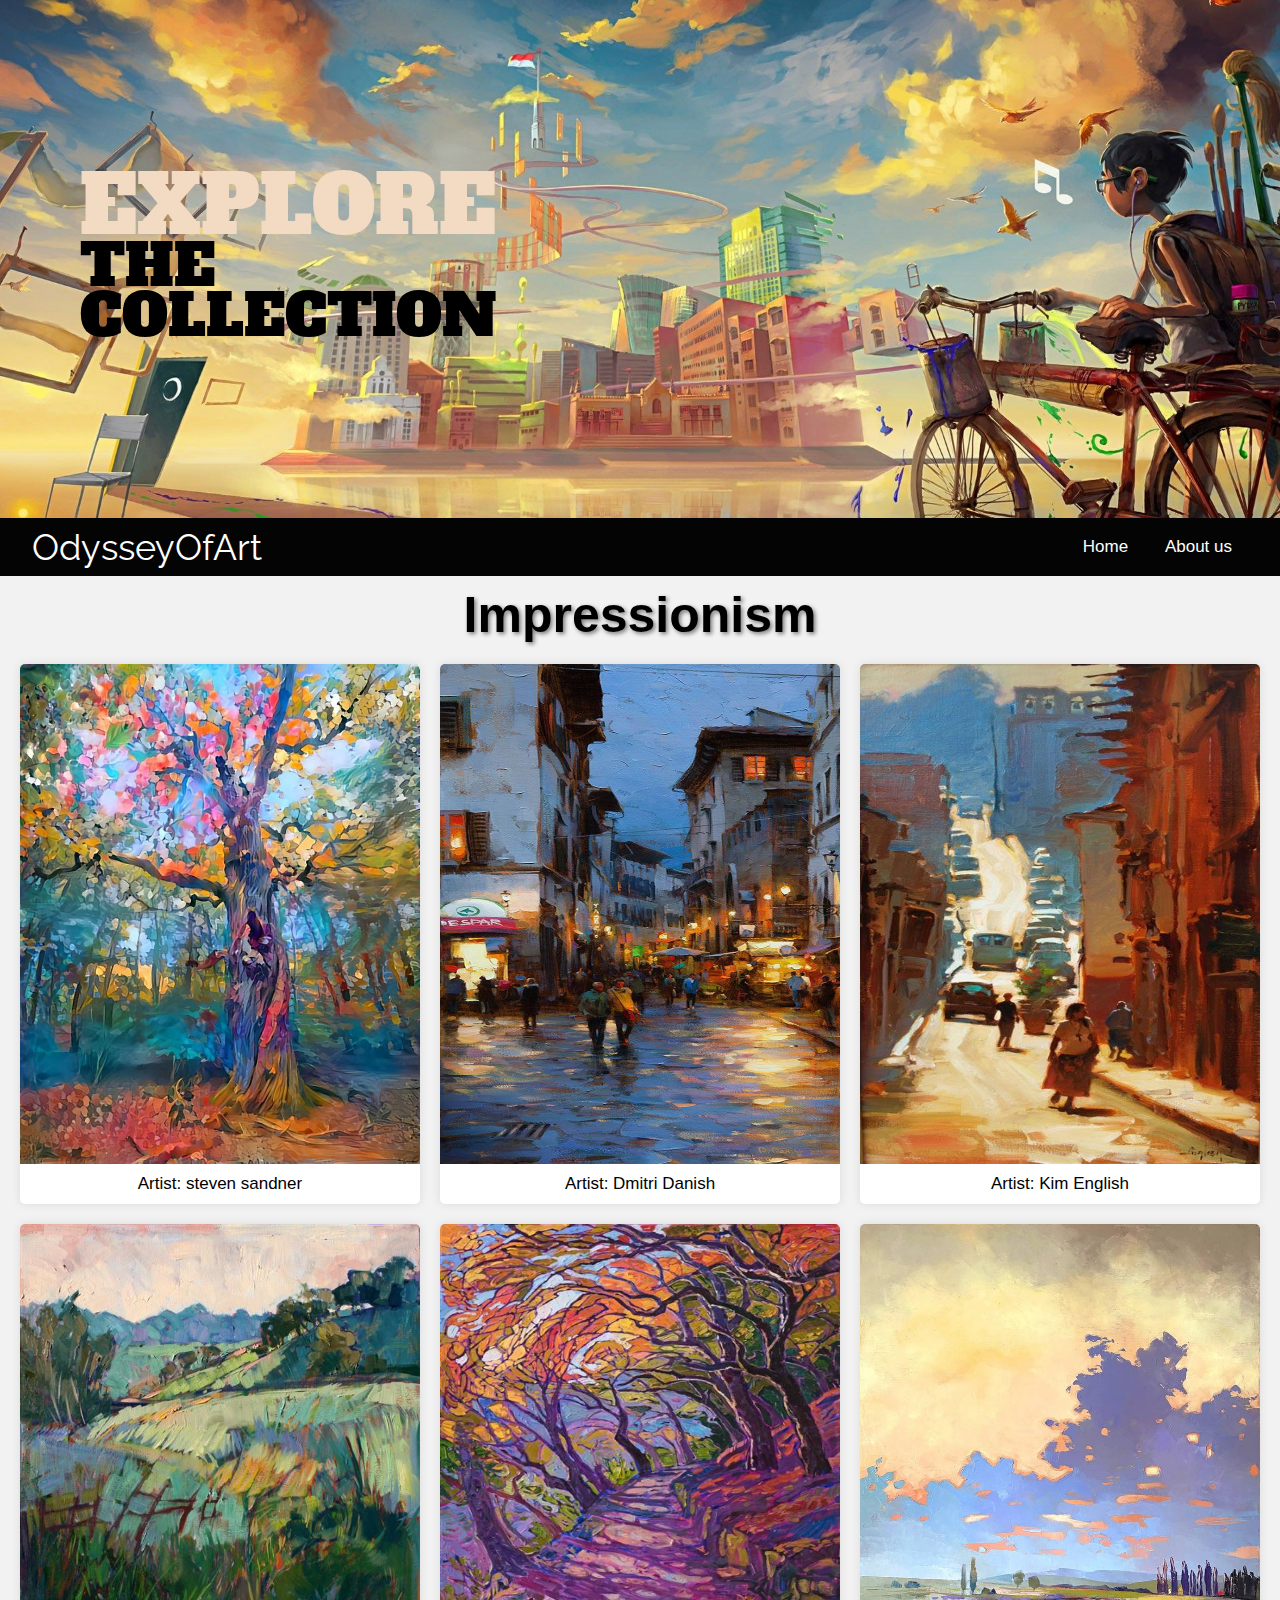
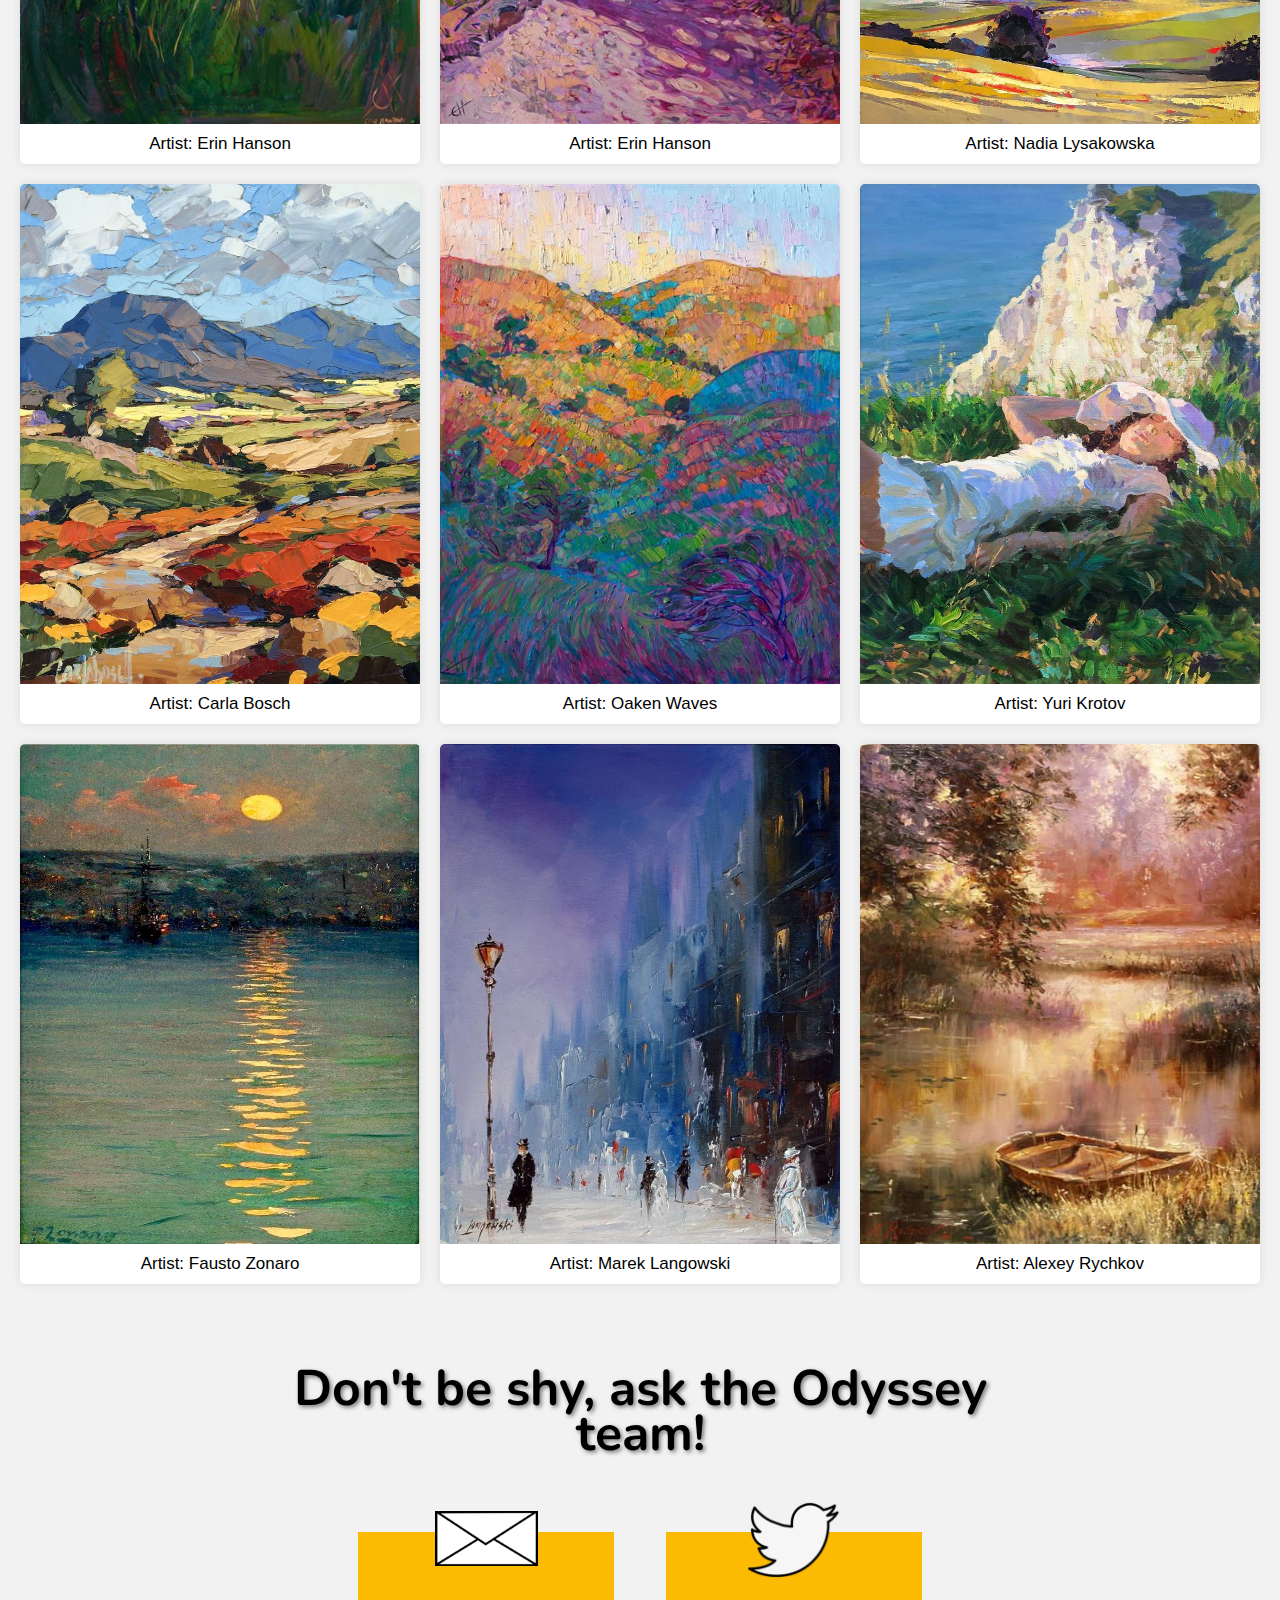
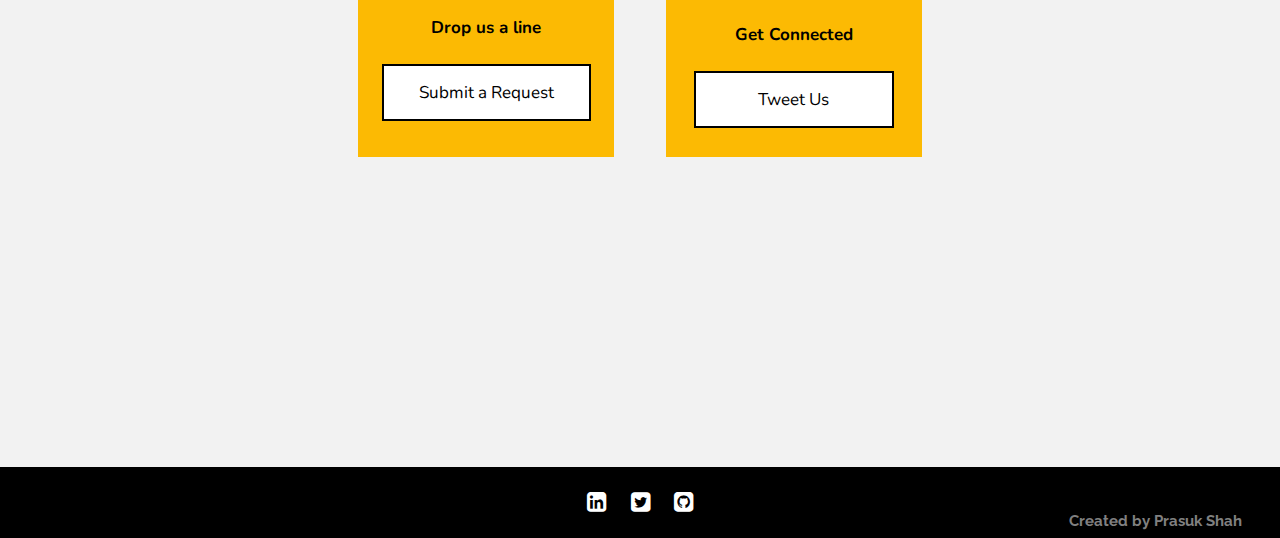
<file: OdysseyOfArt/impressionism.html>
<!DOCTYPE html>
<html lang="en">
  <head>
    <meta charset="UTF-8" />
    <meta http-equiv="X-UA-Compatible" content="IE=edge" />
    <meta name="viewport" content="width=device-width, initial-scale=1.0" />
    <title>OdysseyOfArt</title>
    <link rel="preconnect" href="https://fonts.gstatic.com" />
    <link
      href="https://fonts.googleapis.com/css2?family=Pacifico&display=swap"
      rel="stylesheet"
    />
    <link rel="preconnect" href="https://fonts.googleapis.com" />
    <link rel="preconnect" href="https://fonts.gstatic.com" crossorigin />
    <link
      href="https://fonts.googleapis.com/css2?family=Raleway:wght@100&display=swap"
      rel="stylesheet"
    />
    <link rel="preconnect" href="https://fonts.googleapis.com" />
    <link rel="preconnect" href="https://fonts.gstatic.com" crossorigin />
    <link
      href="https://fonts.googleapis.com/css2?family=Alfa+Slab+One&display=swap"
      rel="stylesheet"
    />

    <link rel="preconnect" href="https://fonts.googleapis.com" />
    <link rel="preconnect" href="https://fonts.gstatic.com" crossorigin />
    <link
      href="https://fonts.googleapis.com/css2?family=Nunito:wght@300&display=swap"
      rel="stylesheet"
    />
    <link rel="stylesheet" href="https://cdnjs.cloudflare.com/ajax/libs/font-awesome/4.7.0/css/font-awesome.min.css">

    <link rel="stylesheet" href="style.css" />
    <style>
      body {
          font-family: Arial, sans-serif;
          margin: 0;
          padding: 0;
          background-color: #f2f2f2;
      }
      
      .gallery {
          display: grid;
          grid-template-columns: repeat(auto-fill, minmax(300px, 1fr));
          gap: 20px;
          padding: 20px;
      }
      
      .painting {
          background-color: #fff;
          box-shadow: 0 0 10px rgba(0, 0, 0, 0.1);
          border-radius: 5px;
          overflow: hidden;
      }
      
      .painting img {
          width: 100%;
          height: 500px;
          display: block;
      }
      
      .painting-caption {
          padding: 10px;
          text-align: center;
      }
      .page2 h1{
        text-align: center;
        font-size:  50px;
        text-shadow: 2px 2px 4px rgba(0, 0, 0, 0.5);
        margin-top: 10px;
      }
  </style>
  </head>
  <body>
    
    <!-- ************HOME PAGE TITLE********** -->
    <section class="homepage">
        <h2>EXPLORE</h2>
        <h3>THE</h3>
        <h4>COLLECTION</h4>
    </section>

    <!-- ***************NAVIGATION BAR**************** -->
    <nav>
      <a href="#" class="logo">OdysseyOfArt</a>
        <div class="link">
          <a href="index.php">Home</a>
          <a href="#links">About us</a>
          <!-- <a href="login.html">LogIn</a> -->
        </div>
    </nav>
      
    <section class="page2">
      <h1>Impressionism</h1>
      <div class="gallery">
        <div class="painting">
            <img src="images\Impressionism\imp1.jpg" alt="Painting 1">
            <div class="painting-caption">Artist: steven sandner</div>
        </div>
        <div class="painting">
            <img src="images\Impressionism\imp2.jpg" alt="Painting 2">
            <div class="painting-caption">Artist: Dmitri Danish</div>
        </div>
        <div class="painting">
            <img src="images\Impressionism\imp3.jpg" alt="Painting 3">
            <div class="painting-caption">Artist: Kim English</div>
        </div>
        <div class="painting">
            <img src="images\Impressionism\imp4.jpg" alt="Painting 3">
            <div class="painting-caption">Artist: Erin Hanson</div>
        </div>
        <div class="painting">
            <img src="images\Impressionism\imp5.jpg" alt="Painting 3">
            <div class="painting-caption">Artist: Erin Hanson</div>
        </div>
        <div class="painting">
            <img src="images\Impressionism\imp6.jpg" alt="Painting 3">
            <div class="painting-caption">Artist: Nadia Lysakowska</div>
        </div>
        <div class="painting">
            <img src="images\Impressionism\imp7.jpg" alt="Painting 3">
            <div class="painting-caption">Artist: Carla Bosch</div>
        </div>
        <div class="painting">
            <img src="images\Impressionism\imp8.jpg" alt="Painting 3">
            <div class="painting-caption">Artist: Oaken Waves</div>
        </div>
        <div class="painting">
          <img src="images\Impressionism\imp9.jpg" alt="Painting 3">
          <div class="painting-caption">Artist: Yuri Krotov</div>
        </div>
        <div class="painting">
          <img src="images\Impressionism\imp10.jpg" alt="Painting 3">
          <div class="painting-caption">Artist: Fausto Zonaro</div>
        </div>
        <div class="painting">
          <img src="images\Impressionism\imp11.jpg" alt="Painting 3">
          <div class="painting-caption">Artist: Marek Langowski</div>
        </div>
        <div class="painting">
          <img src="images\Impressionism\imp12.jpg" alt="Painting 3">
          <div class="painting-caption">Artist: Alexey Rychkov</div>
        </div>
      </div>
    <section class="page3">
    <!-- ***********PAGE-3 TITLE************* -->
        <h1>
          Don't be shy, ask the Odyssey
          <br />
          team!
        </h1>

    <!-- ******************CONTACT DETAILS***************** -->
      <div class="contact-container">
        <!-- <div class="contact-item">
            <div class="cimg-1"></div>
            <p class="chatboxall">Share Your Reviews</p>
            <a href="#" class="chatbox">Comments</a>
        </div> -->
        <div class="contact-item">
            <div class="cimg-2"></div>
            <p class="chatboxall">Drop us a line</p>
            <a href="#" class="chatbox">Submit a Request</a>
        </div>
        <div class="contact-item">
            <div class="cimg-3"></div>
            <p class="chatboxall">Get Connected</p>
            <a href="#" class="chatbox">Tweet Us</a>
        </div>
      </div>     
    </section>

    <!-- *******************FOOTER************************ -->
    <footer>
      <div class="links">
          <a target="_blank" href="https://www.linkedin.com/in/prasuk-shah-18b014223/"><i class="fa fa-linkedin-square fa-lg" aria-hidden="true"></i></a>
          <a target="_blank" href="#"><i class="fa fa-twitter-square fa-lg" aria-hidden="true"></i></a>
          <a target="_blank" href="https://github.com/PrasukShah"><i class="fa fa-github-square fa-lg" aria-hidden="true"></i></a>
          
    </div>

    <!-- *******************CREDIT************** -->
      <h2>Created by Prasuk Shah</h2>
    </footer>
   
  </body>
</html>
</file>
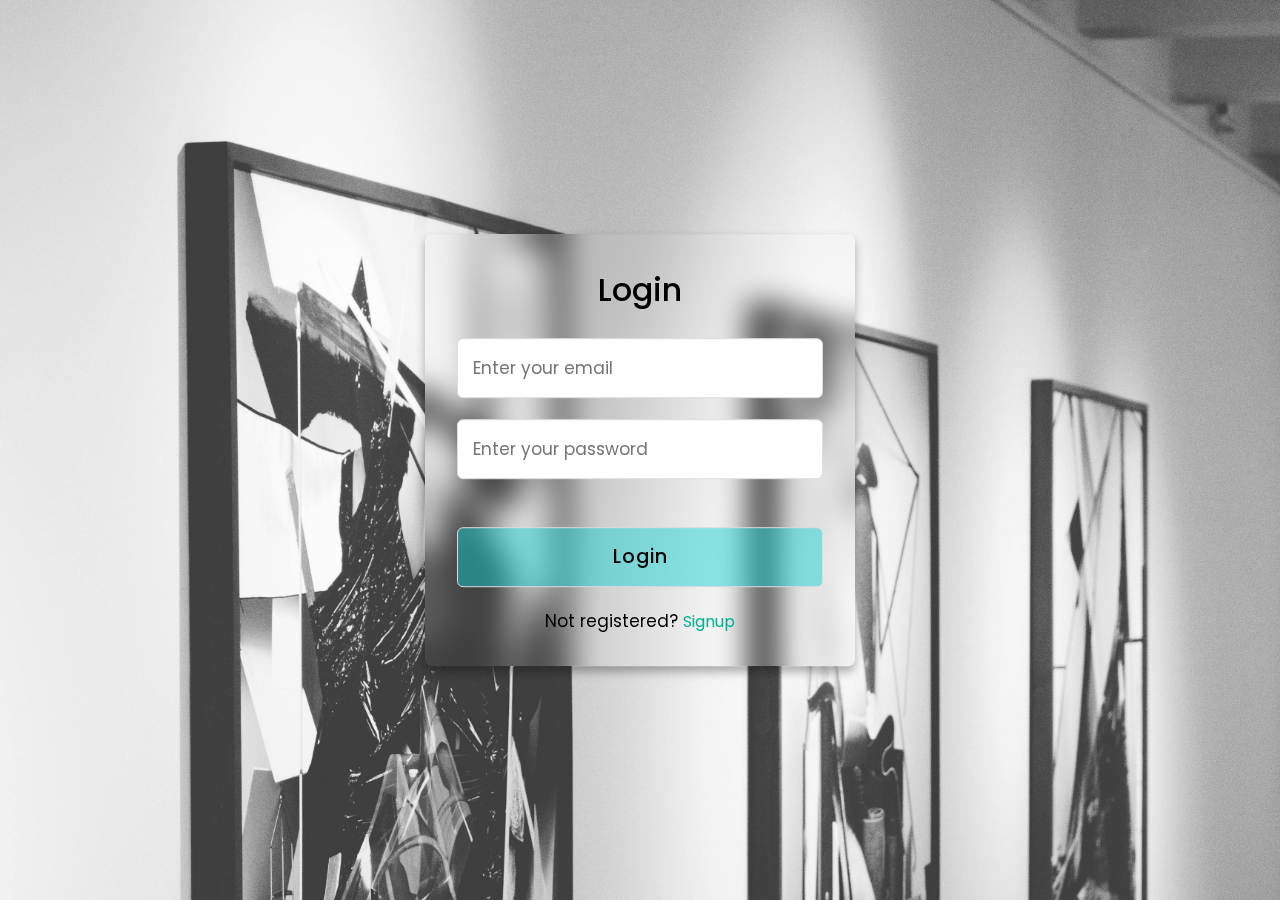
<file: OdysseyOfArt/login.html>
<!DOCTYPE html>
<html lang="en">

<head>
  <meta charset="UTF-8">
  <meta name="viewport" content="width=device-width, initial-scale=1.0">
  <meta http-equiv="X-UA-Compatible" content="ie=edge">
  <title>Login Form</title>
  <link rel="stylesheet" href="login.css">
  <style>
    body {
      min-height: 100vh;
      width: 100%;
      background-image: url(images/bg1.jpg);
      background-size: cover;
    }
  </style>
</head>

<body>
  <div class="container">
    <input type="checkbox" id="check">
    <div class="login form">
      <header>Login</header>
      <form action="login.php" method="post">
        <input type="text" name="email" id="email" placeholder="Enter your email" required>
        <input type="password" name="password" id="password" placeholder="Enter your password" required>
        <input type="submit" class="button" value="Login">
      </form>
      <div class="signup">
        <span class="signup">Not registered?
          <a href="signup.html" >Signup</a>
        </span>
      </div>
    </div>
  </div>
</body>

</html>
</file>
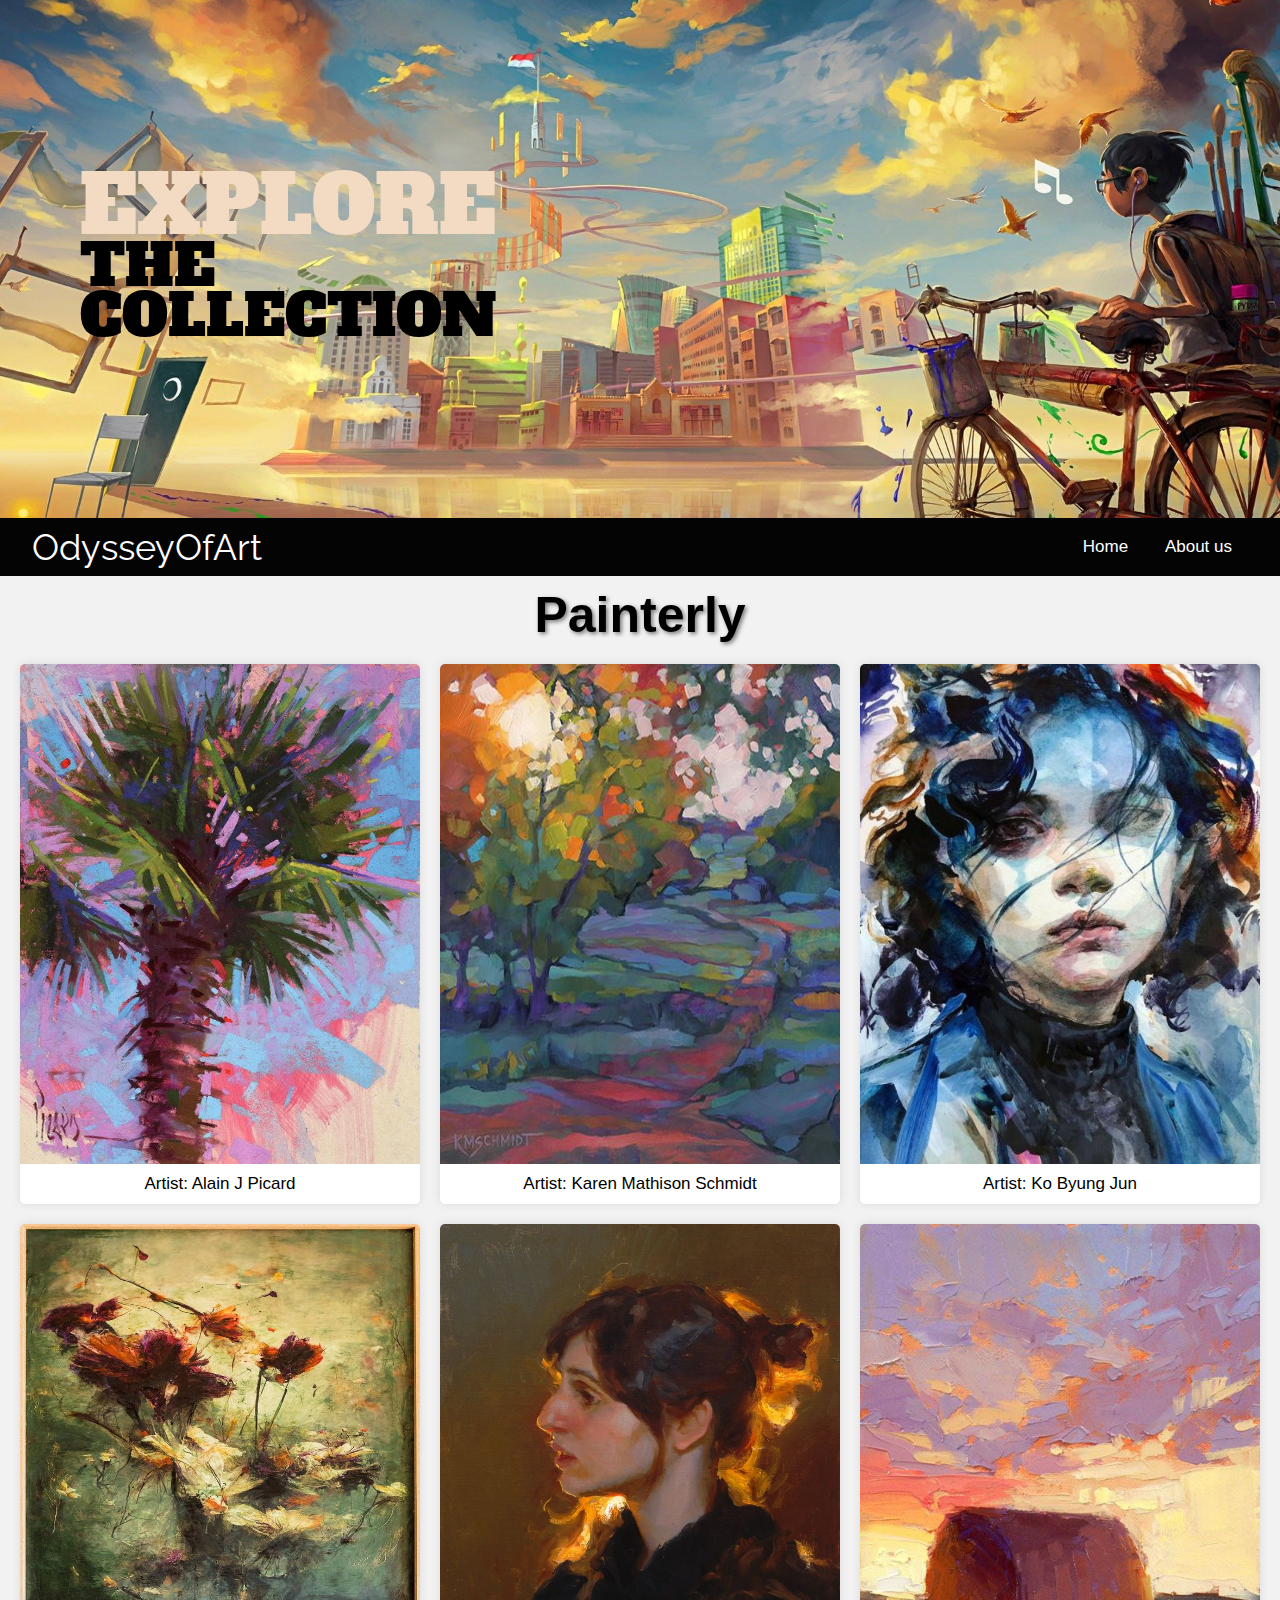
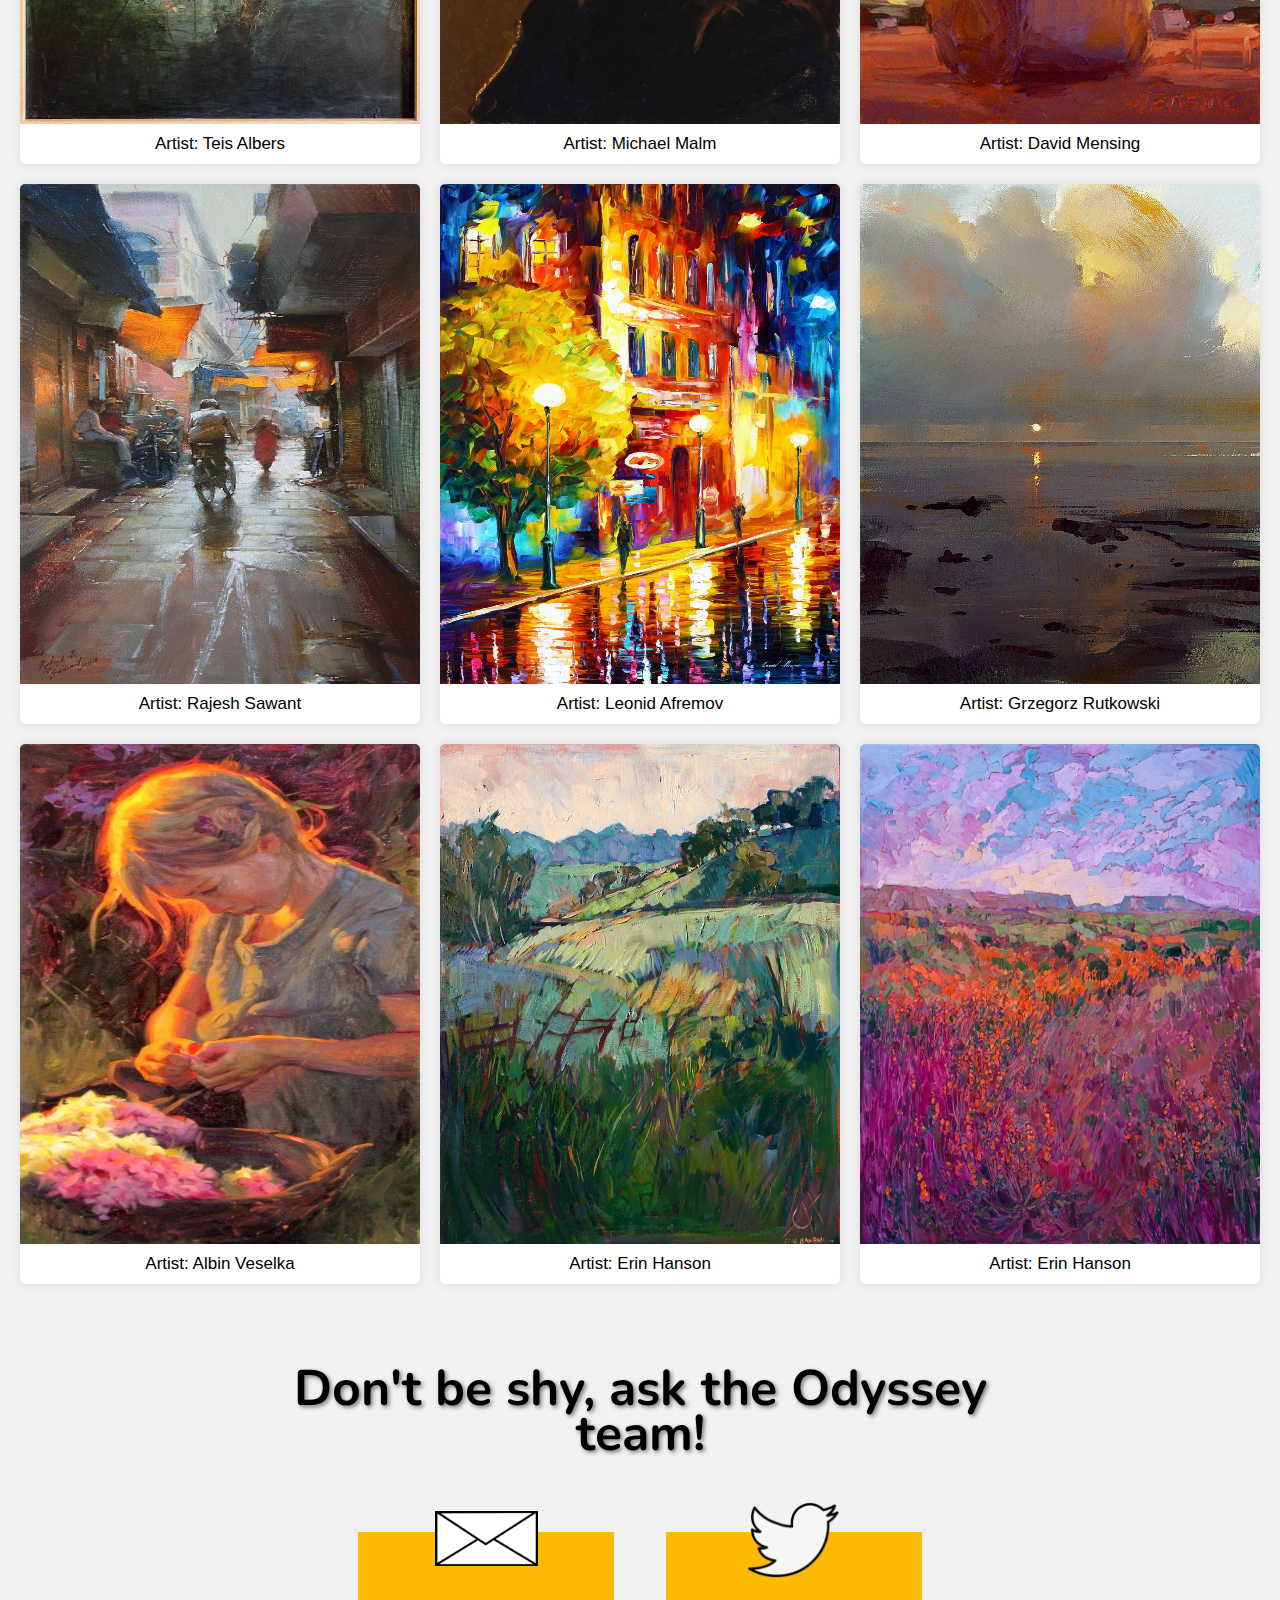
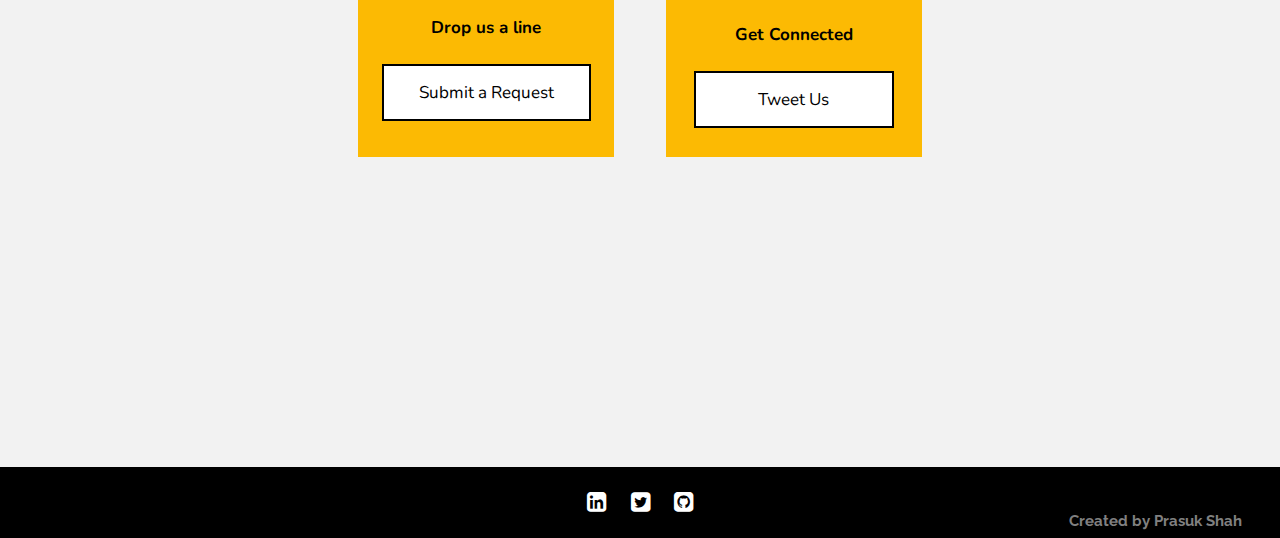
<file: OdysseyOfArt/painterly.html>
<!DOCTYPE html>
<html lang="en">
  <head>
    <meta charset="UTF-8" />
    <meta http-equiv="X-UA-Compatible" content="IE=edge" />
    <meta name="viewport" content="width=device-width, initial-scale=1.0" />
    <title>OdysseyOfArt</title>
    <link rel="preconnect" href="https://fonts.gstatic.com" />
    <link
      href="https://fonts.googleapis.com/css2?family=Pacifico&display=swap"
      rel="stylesheet"
    />
    <link rel="preconnect" href="https://fonts.googleapis.com" />
    <link rel="preconnect" href="https://fonts.gstatic.com" crossorigin />
    <link
      href="https://fonts.googleapis.com/css2?family=Raleway:wght@100&display=swap"
      rel="stylesheet"
    />
    <link rel="preconnect" href="https://fonts.googleapis.com" />
    <link rel="preconnect" href="https://fonts.gstatic.com" crossorigin />
    <link
      href="https://fonts.googleapis.com/css2?family=Alfa+Slab+One&display=swap"
      rel="stylesheet"
    />

    <link rel="preconnect" href="https://fonts.googleapis.com" />
    <link rel="preconnect" href="https://fonts.gstatic.com" crossorigin />
    <link
      href="https://fonts.googleapis.com/css2?family=Nunito:wght@300&display=swap"
      rel="stylesheet"
    />
    <link rel="stylesheet" href="https://cdnjs.cloudflare.com/ajax/libs/font-awesome/4.7.0/css/font-awesome.min.css">

    <link rel="stylesheet" href="style.css" />
    <style>
      body {
          font-family: Arial, sans-serif;
          margin: 0;
          padding: 0;
          background-color: #f2f2f2;
      }
      
      .gallery {
          display: grid;
          grid-template-columns: repeat(auto-fill, minmax(300px, 1fr));
          gap: 20px;
          padding: 20px;
      }
      
      .painting {
          background-color: #fff;
          box-shadow: 0 0 10px rgba(0, 0, 0, 0.1);
          border-radius: 5px;
          overflow: hidden;
      }
      
      .painting img {
          width: 100%;
          height: 500px;
          display: block;
      }
      
      .painting-caption {
          padding: 10px;
          text-align: center;
      }
      .page2 h1{
        text-align: center;
        font-size:  50px;
        text-shadow: 2px 2px 4px rgba(0, 0, 0, 0.5);
        margin-top: 10px;
      }
  </style>
  </head>
  <body>
    
    <!-- ************HOME PAGE TITLE********** -->
    <section class="homepage">
        <h2>EXPLORE</h2>
        <h3>THE</h3>
        <h4>COLLECTION</h4>
    </section>

    <!-- ***************NAVIGATION BAR**************** -->
    <nav>
      <a href="#" class="logo">OdysseyOfArt</a>
        <div class="link">
          <a href="index.php">Home</a>
          <a href="#links">About us</a>
          <!-- <a href="login.html">LogIn</a> -->
        </div>
    </nav>
      
    <section class="page2">
      <h1>Painterly</h1>
      <div class="gallery">
        <div class="painting">
            <img src="images\Painterly\paint1.jpg" alt="Painting 1">
            <div class="painting-caption">Artist: Alain J Picard</div>
        </div>
        <div class="painting">
            <img src="images\Painterly\paint2.jpg" alt="Painting 2">
            <div class="painting-caption">Artist: Karen Mathison Schmidt</div>
        </div>
        <div class="painting">
            <img src="images\Painterly\paint3.jpg" alt="Painting 3">
            <div class="painting-caption">Artist: Ko Byung Jun</div>
        </div>
        <div class="painting">
            <img src="images\Painterly\paint4.jpg" alt="Painting 3">
            <div class="painting-caption">Artist: Teis Albers</div>
        </div>
        <div class="painting">
            <img src="images\Painterly\paint5.jpg" alt="Painting 3">
            <div class="painting-caption">Artist: Michael Malm</div>
        </div>
        <div class="painting">
            <img src="images\Painterly\paint6.jpg" alt="Painting 3">
            <div class="painting-caption">Artist: David Mensing</div>
        </div>
        <div class="painting">
            <img src="images\Painterly\paint7.jpg" alt="Painting 3">
            <div class="painting-caption">Artist: Rajesh Sawant</div>
        </div>
        <div class="painting">
            <img src="images\Painterly\paint8.jpg" alt="Painting 3">
            <div class="painting-caption">Artist: Leonid Afremov</div>
        </div>
        <div class="painting">
          <img src="images\Painterly\paint9.jpg" alt="Painting 3">
          <div class="painting-caption">Artist: Grzegorz Rutkowski</div>
        </div>
        <div class="painting">
          <img src="images\Painterly\paint10.jpg" alt="Painting 3">
          <div class="painting-caption">Artist: Albin Veselka</div>
        </div>
        <div class="painting">
          <img src="images\Painterly\paint11.jpg" alt="Painting 3">
          <div class="painting-caption">Artist: Erin Hanson</div>
        </div>
        <div class="painting">
          <img src="images\Painterly\paint12.jpg" alt="Painting 3">
          <div class="painting-caption">Artist: Erin Hanson</div>
        </div>
      </div>
    <section class="page3">
    <!-- ***********PAGE-3 TITLE************* -->
        <h1>
          Don't be shy, ask the Odyssey
          <br />
          team!
        </h1>

    <!-- ******************CONTACT DETAILS***************** -->
      <div class="contact-container">
        <!-- <div class="contact-item">
            <div class="cimg-1"></div>
            <p class="chatboxall">Share Your Reviews</p>
            <a href="#" class="chatbox">Comments</a>
        </div> -->
        <div class="contact-item">
            <div class="cimg-2"></div>
            <p class="chatboxall">Drop us a line</p>
            <a href="#" class="chatbox">Submit a Request</a>
        </div>
        <div class="contact-item">
            <div class="cimg-3"></div>
            <p class="chatboxall">Get Connected</p>
            <a href="#" class="chatbox">Tweet Us</a>
        </div>
      </div>     
    </section>

    <!-- *******************FOOTER************************ -->
    <footer>
      <div class="links">
          <a target="_blank" href="https://www.linkedin.com/in/prasuk-shah-18b014223/"><i class="fa fa-linkedin-square fa-lg" aria-hidden="true"></i></a>
          <a target="_blank" href="#"><i class="fa fa-twitter-square fa-lg" aria-hidden="true"></i></a>
          <a target="_blank" href="https://github.com/PrasukShah"><i class="fa fa-github-square fa-lg" aria-hidden="true"></i></a>
          
    </div>

    <!-- *******************CREDIT************** -->
      <h2>Created by Prasuk Shah</h2>
    </footer>
   
  </body>
</html>
</file>
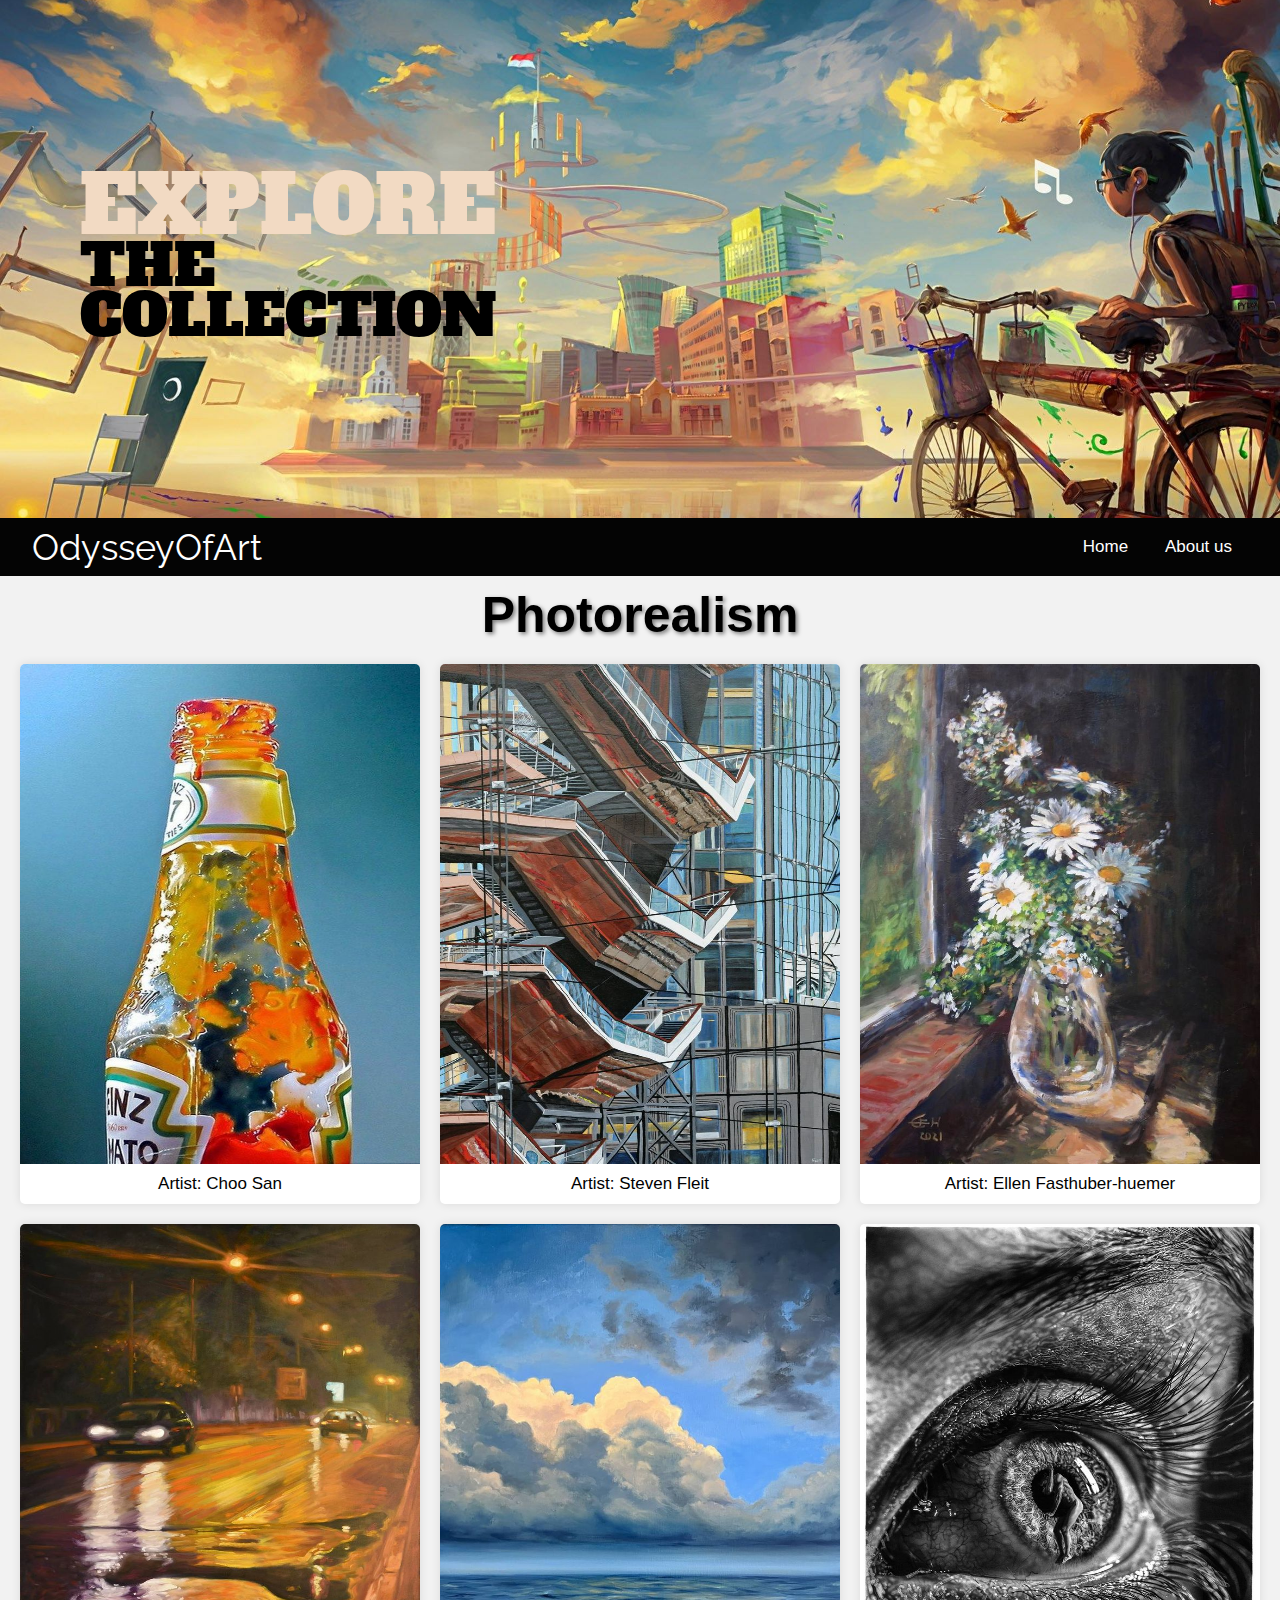
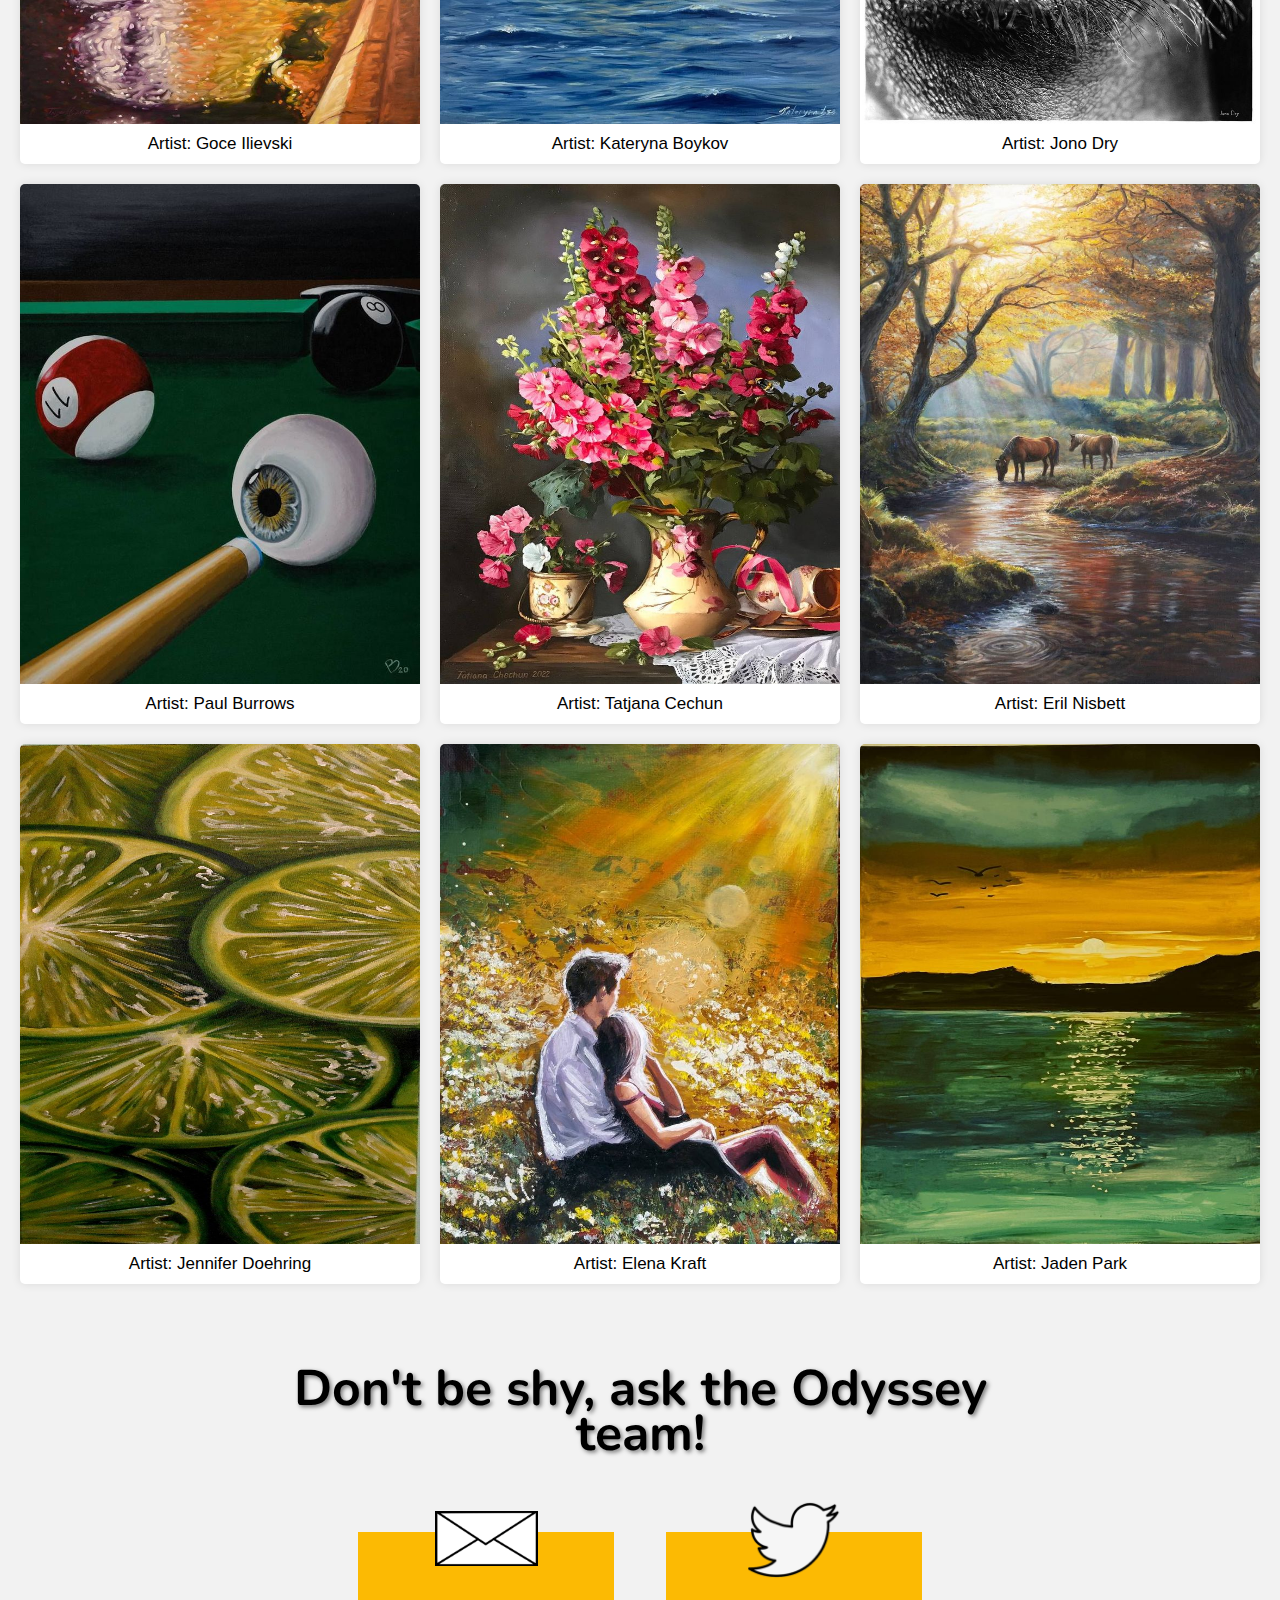
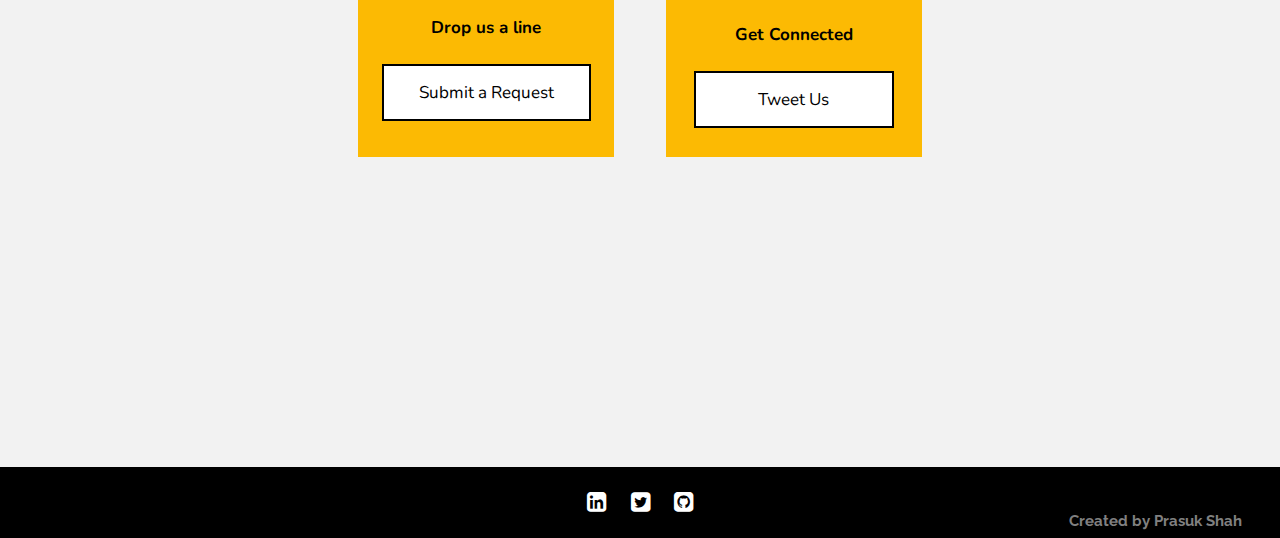
<file: OdysseyOfArt/photorealism.html>
<!DOCTYPE html>
<html lang="en">
  <head>
    <meta charset="UTF-8" />
    <meta http-equiv="X-UA-Compatible" content="IE=edge" />
    <meta name="viewport" content="width=device-width, initial-scale=1.0" />
    <title>OdysseyOfArt</title>
    <link rel="preconnect" href="https://fonts.gstatic.com" />
    <link
      href="https://fonts.googleapis.com/css2?family=Pacifico&display=swap"
      rel="stylesheet"
    />
    <link rel="preconnect" href="https://fonts.googleapis.com" />
    <link rel="preconnect" href="https://fonts.gstatic.com" crossorigin />
    <link
      href="https://fonts.googleapis.com/css2?family=Raleway:wght@100&display=swap"
      rel="stylesheet"
    />
    <link rel="preconnect" href="https://fonts.googleapis.com" />
    <link rel="preconnect" href="https://fonts.gstatic.com" crossorigin />
    <link
      href="https://fonts.googleapis.com/css2?family=Alfa+Slab+One&display=swap"
      rel="stylesheet"
    />

    <link rel="preconnect" href="https://fonts.googleapis.com" />
    <link rel="preconnect" href="https://fonts.gstatic.com" crossorigin />
    <link
      href="https://fonts.googleapis.com/css2?family=Nunito:wght@300&display=swap"
      rel="stylesheet"
    />
    <link rel="stylesheet" href="https://cdnjs.cloudflare.com/ajax/libs/font-awesome/4.7.0/css/font-awesome.min.css">

    <link rel="stylesheet" href="style.css" />
    <style>
      body {
          font-family: Arial, sans-serif;
          margin: 0;
          padding: 0;
          background-color: #f2f2f2;
      }
      
      .gallery {
          display: grid;
          grid-template-columns: repeat(auto-fill, minmax(300px, 1fr));
          gap: 20px;
          padding: 20px;
      }
      
      .painting {
          background-color: #fff;
          box-shadow: 0 0 10px rgba(0, 0, 0, 0.1);
          border-radius: 5px;
          overflow: hidden;
      }
      
      .painting img {
          width: 100%;
          height: 500px;
          display: block;
      }
      
      .painting-caption {
          padding: 10px;
          text-align: center;
      }
      .page2 h1{
        text-align: center;
        font-size:  50px;
        text-shadow: 2px 2px 4px rgba(0, 0, 0, 0.5);
        margin-top: 10px;
      }
  </style>
  </head>
  <body>
    
    <!-- ************HOME PAGE TITLE********** -->
    <section class="homepage">
        <h2>EXPLORE</h2>
        <h3>THE</h3>
        <h4>COLLECTION</h4>
    </section>

    <!-- ***************NAVIGATION BAR**************** -->
    <nav>
      <a href="#" class="logo">OdysseyOfArt</a>
        <div class="link">
          <a href="index.php">Home</a>
          <a href="#links">About us</a>
          <!-- <a href="login.html">LogIn</a> -->
        </div>
    </nav>
      
    <section class="page2">
      <h1>Photorealism</h1>
      <div class="gallery">
        <div class="painting">
            <img src="images\Photorealism\ph1.jpg" alt="Painting 1">
            <div class="painting-caption">Artist: Choo San</div>
        </div>
        <div class="painting">
            <img src="images\Photorealism\ph2.jpg" alt="Painting 2">
            <div class="painting-caption">Artist: Steven Fleit</div>
        </div>
        <div class="painting">
            <img src="images\Photorealism\ph3.jpg" alt="Painting 3">
            <div class="painting-caption">Artist: Ellen Fasthuber-huemer</div>
        </div>
        <div class="painting">
            <img src="images\Photorealism\ph4.jpg" alt="Painting 3">
            <div class="painting-caption">Artist: Goce Ilievski</div>
        </div>
        <div class="painting">
            <img src="images\Photorealism\ph5.jpg" alt="Painting 3">
            <div class="painting-caption">Artist: Kateryna Boykov</div>
        </div>
        <div class="painting">
            <img src="images\Photorealism\ph6.jpg" alt="Painting 3">
            <div class="painting-caption">Artist: Jono Dry</div>
        </div>
        <div class="painting">
            <img src="images\Photorealism\ph7.jpg" alt="Painting 3">
            <div class="painting-caption">Artist: Paul Burrows</div>
        </div>
        <div class="painting">
            <img src="images\Photorealism\ph8.jpg" alt="Painting 3">
            <div class="painting-caption">Artist: Tatjana Cechun</div>
        </div>
        <div class="painting">
          <img src="images\Photorealism\ph9.jpg" alt="Painting 3">
          <div class="painting-caption">Artist: Eril Nisbett</div>
        </div>
        <div class="painting">
          <img src="images\Photorealism\ph10.jpg" alt="Painting 3">
          <div class="painting-caption">Artist: Jennifer Doehring</div>
        </div>
        <div class="painting">
          <img src="images\Photorealism\ph11.jpg" alt="Painting 3">
          <div class="painting-caption">Artist: Elena Kraft</div>
        </div>
        <div class="painting">
          <img src="images\Photorealism\ph12.jpg" alt="Painting 3">
          <div class="painting-caption">Artist:  Jaden Park</div>
        </div>
      </div>
    <section class="page3">
    <!-- ***********PAGE-3 TITLE************* -->
        <h1>
          Don't be shy, ask the Odyssey
          <br />
          team!
        </h1>

    <!-- ******************CONTACT DETAILS***************** -->
      <div class="contact-container">
        <!-- <div class="contact-item">
            <div class="cimg-1"></div>
            <p class="chatboxall">Share Your Reviews</p>
            <a href="#" class="chatbox">Comments</a>
        </div> -->
        <div class="contact-item">
            <div class="cimg-2"></div>
            <p class="chatboxall">Drop us a line</p>
            <a href="#" class="chatbox">Submit a Request</a>
        </div>
        <div class="contact-item">
            <div class="cimg-3"></div>
            <p class="chatboxall">Get Connected</p>
            <a href="#" class="chatbox">Tweet Us</a>
        </div>
      </div>     
    </section>

    <!-- *******************FOOTER************************ -->
    <footer>
      <div class="links">
          <a target="_blank" href="https://www.linkedin.com/in/prasuk-shah-18b014223/"><i class="fa fa-linkedin-square fa-lg" aria-hidden="true"></i></a>
          <a target="_blank" href="#"><i class="fa fa-twitter-square fa-lg" aria-hidden="true"></i></a>
          <a target="_blank" href="https://github.com/PrasukShah"><i class="fa fa-github-square fa-lg" aria-hidden="true"></i></a>
          
    </div>

    <!-- *******************CREDIT************** -->
      <h2>Created by Prasuk Shah</h2>
    </footer>
   
  </body>
</html>
</file>
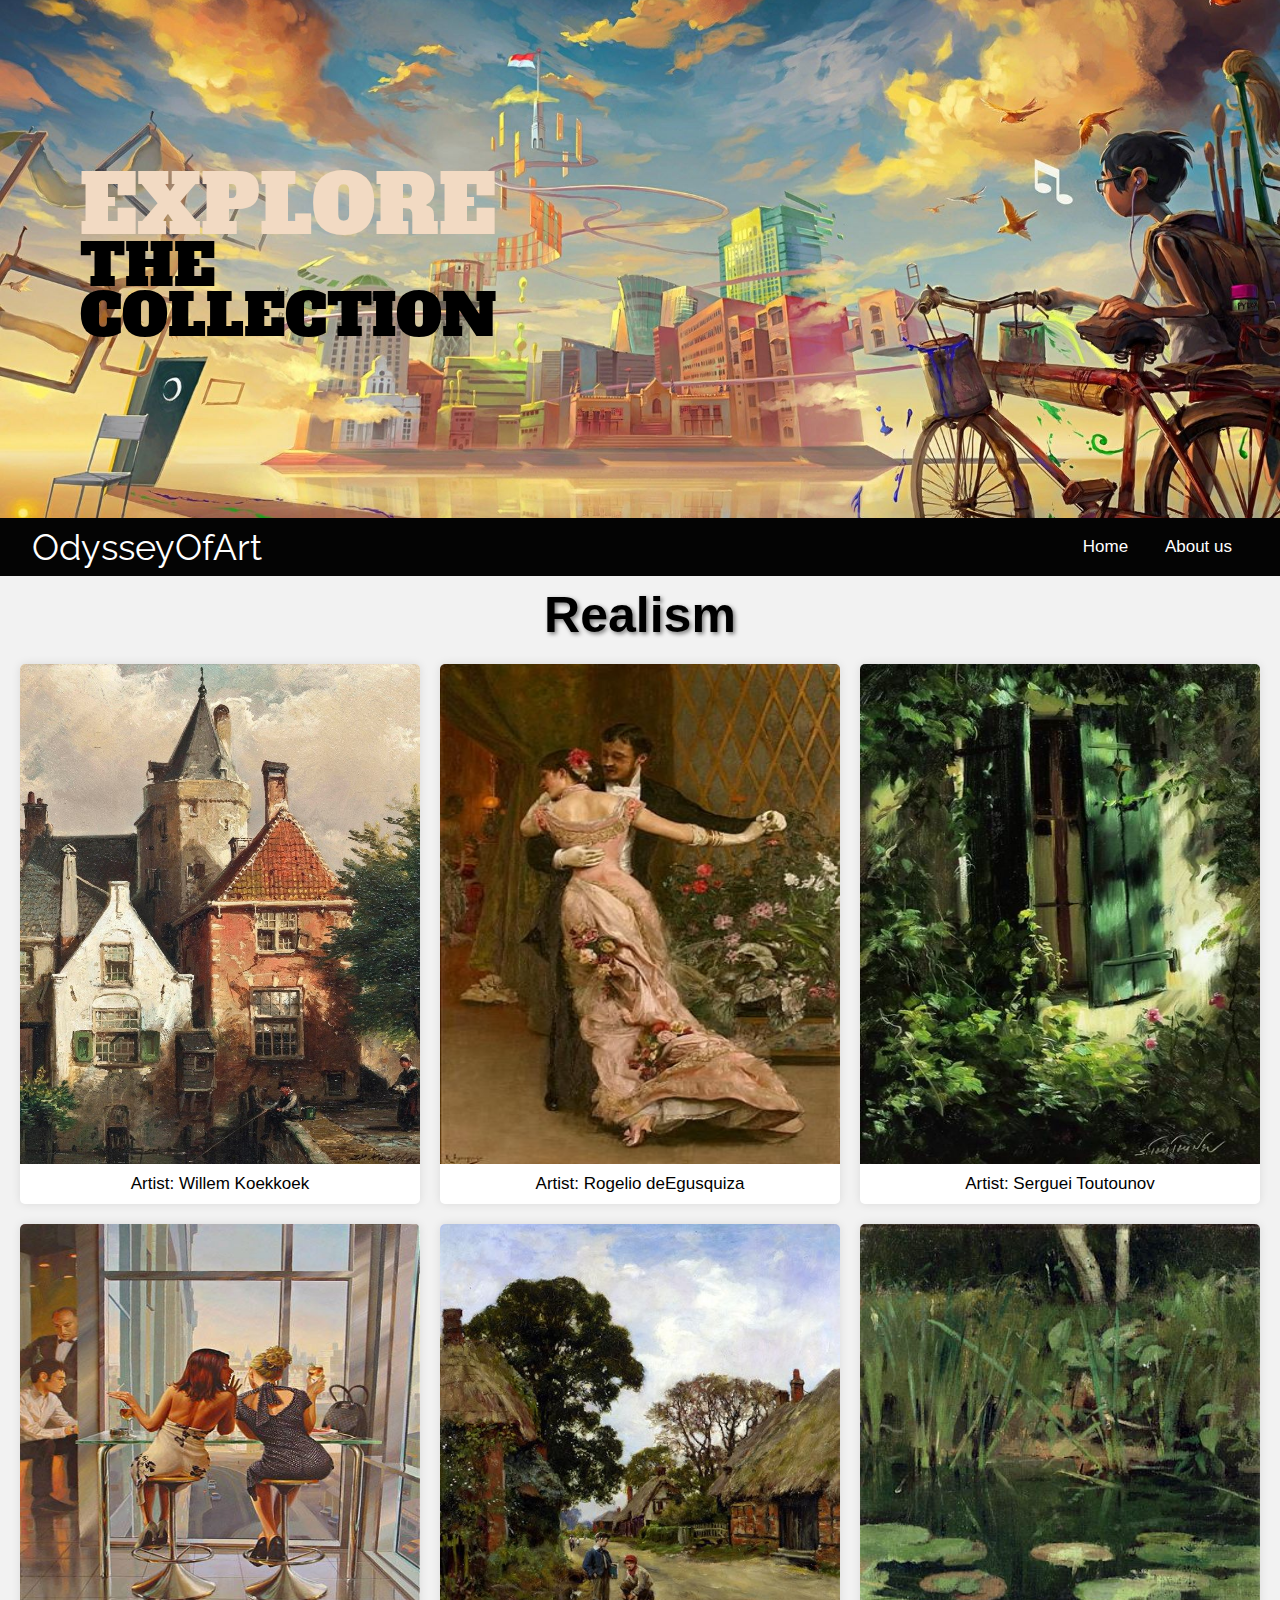
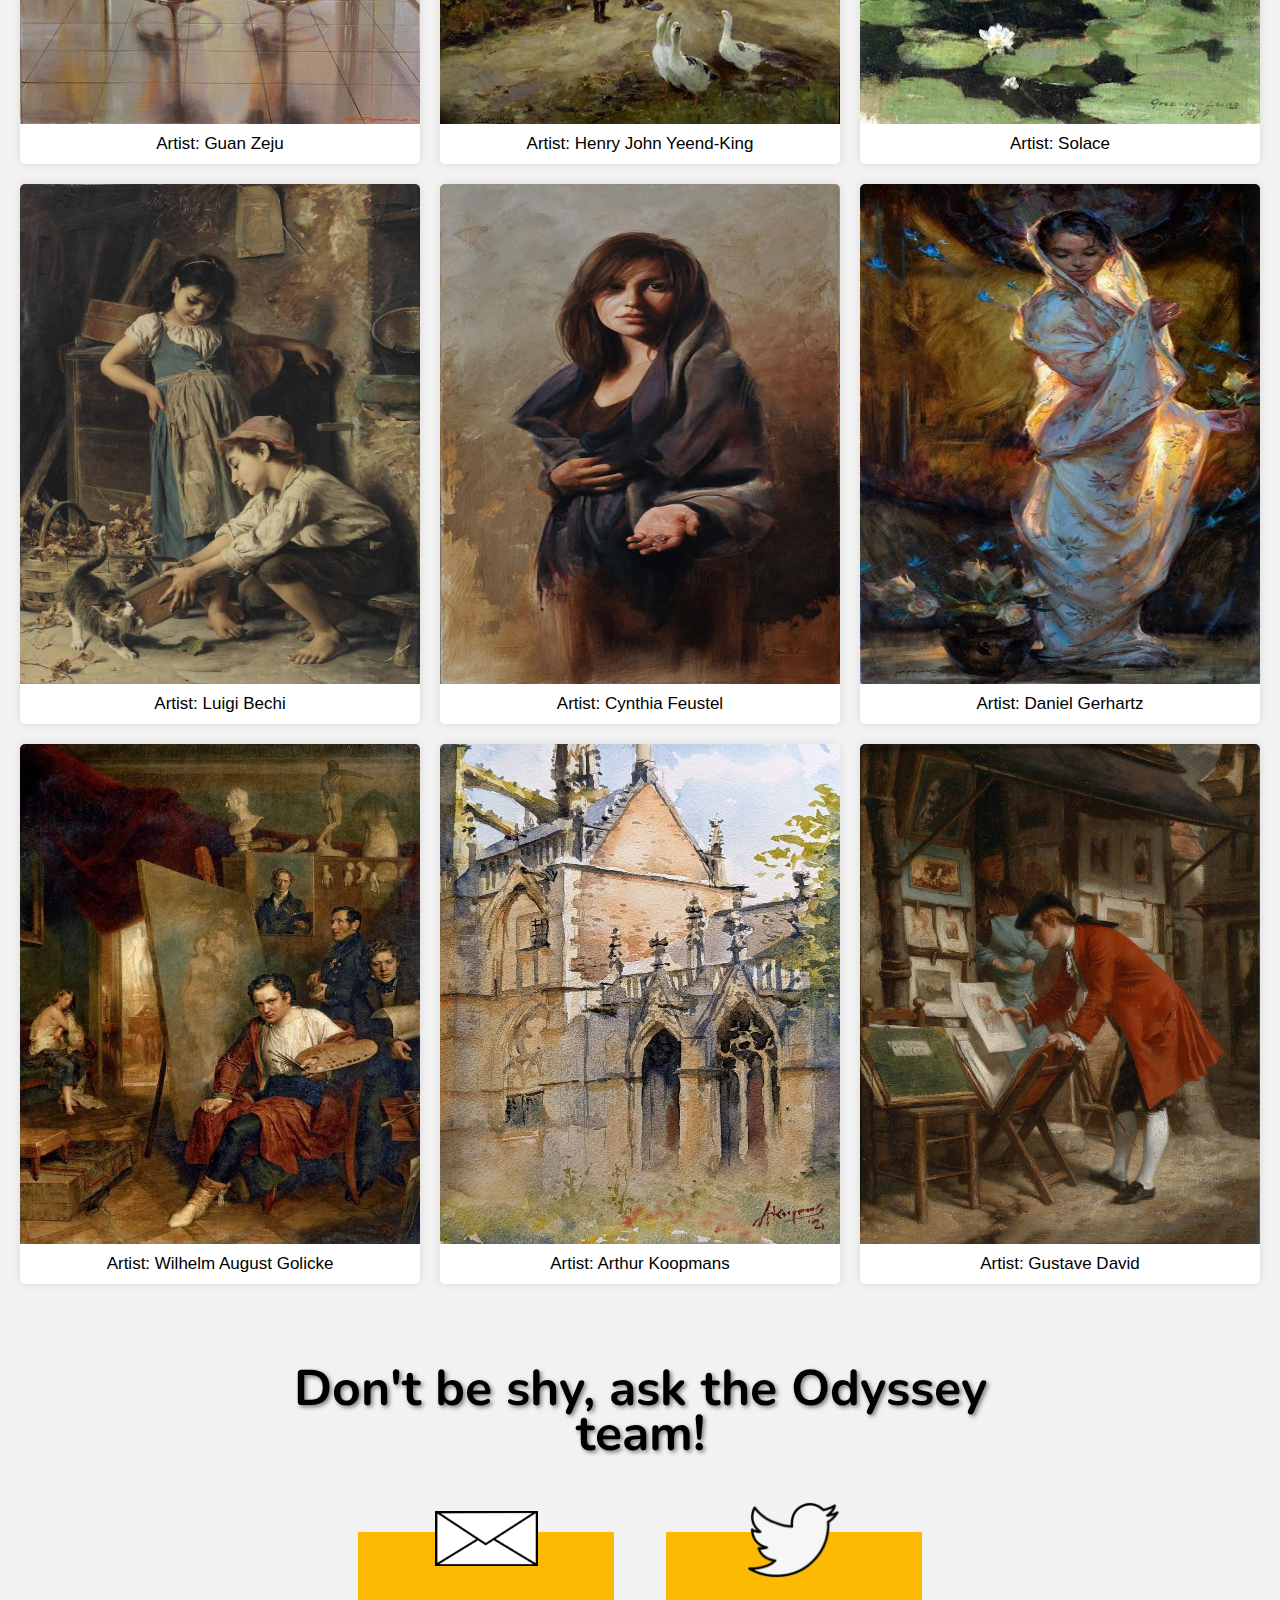
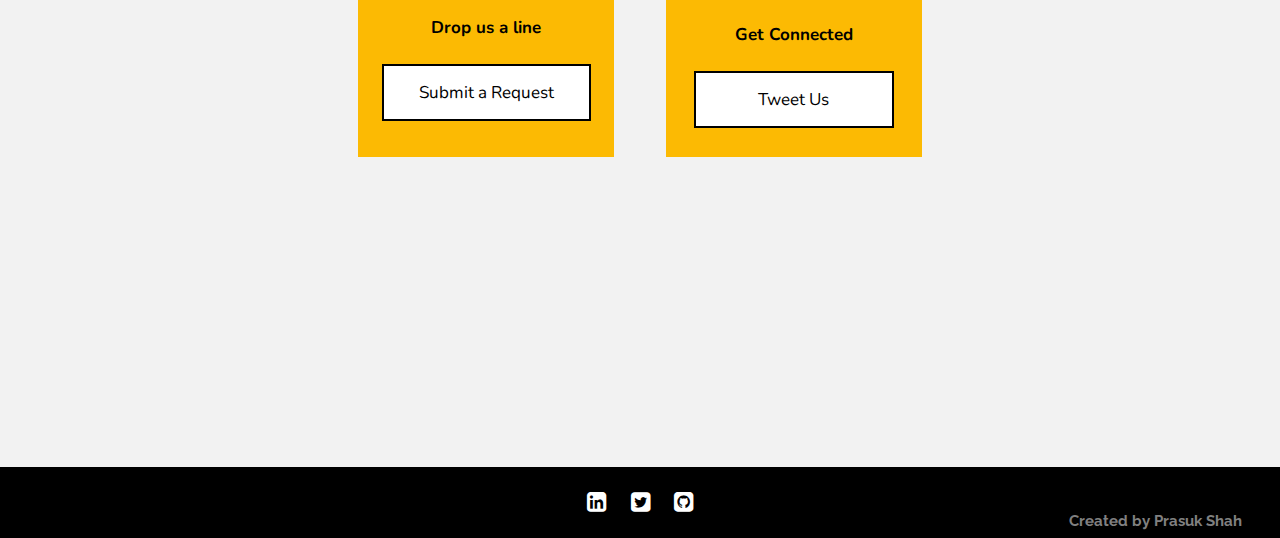
<file: OdysseyOfArt/realism.html>
<!DOCTYPE html>
<html lang="en">
  <head>
    <meta charset="UTF-8" />
    <meta http-equiv="X-UA-Compatible" content="IE=edge" />
    <meta name="viewport" content="width=device-width, initial-scale=1.0" />
    <title>OdysseyOfArt</title>
    <link rel="preconnect" href="https://fonts.gstatic.com" />
    <link
      href="https://fonts.googleapis.com/css2?family=Pacifico&display=swap"
      rel="stylesheet"
    />
    <link rel="preconnect" href="https://fonts.googleapis.com" />
    <link rel="preconnect" href="https://fonts.gstatic.com" crossorigin />
    <link
      href="https://fonts.googleapis.com/css2?family=Raleway:wght@100&display=swap"
      rel="stylesheet"
    />
    <link rel="preconnect" href="https://fonts.googleapis.com" />
    <link rel="preconnect" href="https://fonts.gstatic.com" crossorigin />
    <link
      href="https://fonts.googleapis.com/css2?family=Alfa+Slab+One&display=swap"
      rel="stylesheet"
    />

    <link rel="preconnect" href="https://fonts.googleapis.com" />
    <link rel="preconnect" href="https://fonts.gstatic.com" crossorigin />
    <link
      href="https://fonts.googleapis.com/css2?family=Nunito:wght@300&display=swap"
      rel="stylesheet"
    />
    <link rel="stylesheet" href="https://cdnjs.cloudflare.com/ajax/libs/font-awesome/4.7.0/css/font-awesome.min.css">

    <link rel="stylesheet" href="style.css" />
    <style>
      body {
          font-family: Arial, sans-serif;
          margin: 0;
          padding: 0;
          background-color: #f2f2f2;
      }
      
      .gallery {
          display: grid;
          grid-template-columns: repeat(auto-fill, minmax(300px, 1fr));
          gap: 20px;
          padding: 20px;
      }
      
      .painting {
          background-color: #fff;
          box-shadow: 0 0 10px rgba(0, 0, 0, 0.1);
          border-radius: 5px;
          overflow: hidden;
      }
      
      .painting img {
          width: 100%;
          height: 500px;
          display: block;
      }
      
      .painting-caption {
          padding: 10px;
          text-align: center;
      }
      .page2 h1{
        text-align: center;
        font-size:  50px;
        text-shadow: 2px 2px 4px rgba(0, 0, 0, 0.5);
        margin-top: 10px;
      }
  </style>
  </head>
  <body>
    
    <!-- ************HOME PAGE TITLE********** -->
    <section class="homepage">
        <h2>EXPLORE</h2>
        <h3>THE</h3>
        <h4>COLLECTION</h4>
    </section>

    <!-- ***************NAVIGATION BAR**************** -->
    <nav>
      <a href="#" class="logo">OdysseyOfArt</a>
        <div class="link">
          <a href="index.php">Home</a>
          <a href="#links">About us</a>
          <!-- <a href="login.html">LogIn</a> -->
        </div>
    </nav>
      
    <section class="page2">
      <h1>Realism</h1>
      <div class="gallery">
        <div class="painting">
            <img src="images\Realism\Real_art12.jpeg" alt="Painting 1">
            <div class="painting-caption">Artist: Willem Koekkoek</div>
        </div>
        <div class="painting">
            <img src="images\Realism\Real_art1.jpeg" alt="Painting 2">
            <div class="painting-caption">Artist: Rogelio deEgusquiza</div>
        </div>
        <div class="painting">
            <img src="images\Realism\Real_art2.jpeg" alt="Painting 3">
            <div class="painting-caption">Artist: Serguei Toutounov</div>
        </div>
        <div class="painting">
            <img src="images\Realism\Real_art13.jpg" alt="Painting 3">
            <div class="painting-caption">Artist: Guan Zeju</div>
        </div>
        <div class="painting">
            <img src="images\Realism\Real_art4.jpeg" alt="Painting 3">
            <div class="painting-caption">Artist: Henry John Yeend-King</div>
        </div>
        <div class="painting">
            <img src="images\Realism\Real_art5.jpeg" alt="Painting 3">
            <div class="painting-caption">Artist: Solace</div>
        </div>
        <div class="painting">
            <img src="images\Realism\Real_art14.jpg" alt="Painting 3">
            <div class="painting-caption">Artist: Luigi Bechi</div>
        </div>
        <div class="painting">
            <img src="images\Realism\Real_art7.jpeg" alt="Painting 3">
            <div class="painting-caption">Artist: Cynthia Feustel</div>
        </div>
        <div class="painting">
          <img src="images\Realism\Real_art15.jpg" alt="Painting 3">
          <div class="painting-caption">Artist: Daniel Gerhartz</div>
        </div>
        <div class="painting">
          <img src="images\Realism\Real_art9.jpeg" alt="Painting 3">
          <div class="painting-caption">Artist:  Wilhelm August Golicke</div>
        </div>
        <div class="painting">
          <img src="images\Realism\Real_art16.jpg" alt="Painting 3">
          <div class="painting-caption">Artist: Arthur Koopmans</div>
        </div>
        <div class="painting">
          <img src="images\Realism\Real_art11.jpeg" alt="Painting 3">
          <div class="painting-caption">Artist: Gustave David</div>
        </div>
      </div>
    <section class="page3">
    <!-- ***********PAGE-3 TITLE************* -->
        <h1>
          Don't be shy, ask the Odyssey
          <br />
          team!
        </h1>

    <!-- ******************CONTACT DETAILS***************** -->
      <div class="contact-container">
        <!-- <div class="contact-item">
            <div class="cimg-1"></div>
            <p class="chatboxall">Share Your Reviews</p>
            <a href="#" class="chatbox">Comments</a>
        </div> -->
        <div class="contact-item">
            <div class="cimg-2"></div>
            <p class="chatboxall">Drop us a line</p>
            <a href="#" class="chatbox">Submit a Request</a>
        </div>
        <div class="contact-item">
            <div class="cimg-3"></div>
            <p class="chatboxall">Get Connected</p>
            <a href="#" class="chatbox">Tweet Us</a>
        </div>
      </div>     
    </section>

    <!-- *******************FOOTER************************ -->
    <footer>
      <div class="links">
          <a target="_blank" href="https://www.linkedin.com/in/prasuk-shah-18b014223/"><i class="fa fa-linkedin-square fa-lg" aria-hidden="true"></i></a>
          <a target="_blank" href="#"><i class="fa fa-twitter-square fa-lg" aria-hidden="true"></i></a>
          <a target="_blank" href="https://github.com/PrasukShah"><i class="fa fa-github-square fa-lg" aria-hidden="true"></i></a>
          
    </div>

    <!-- *******************CREDIT************** -->
      <h2>Created by Prasuk Shah</h2>
    </footer>
   
  </body>
</html>
</file>
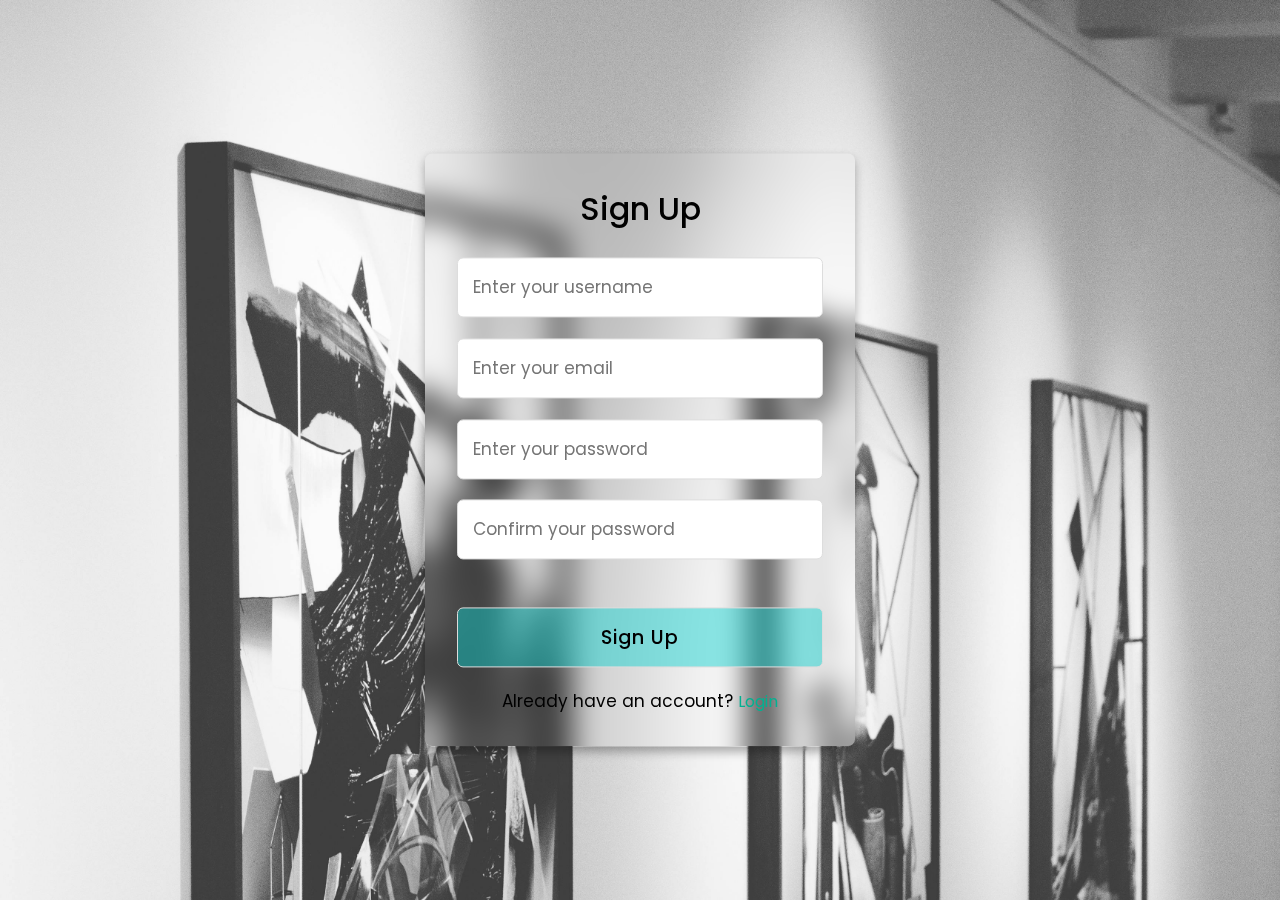
<file: OdysseyOfArt/signup.html>
<!DOCTYPE html>
<html lang="en">

<head>
  <meta charset="UTF-8">
  <meta name="viewport" content="width=device-width, initial-scale=1.0">
  <meta http-equiv="X-UA-Compatible" content="ie=edge">
  <title>SignUp Form</title>
  <link rel="stylesheet" href="login.css">
  <style>
    body {
      min-height: 100vh;
      width: 100%;
      background-image: url(images/bg1.jpg);
      background-size: cover;
    }
  </style>

</head>

<body>
  <div class="container">
    <input type="checkbox" id="check">
    <div class="login form">
      <header>Sign Up</header>
      <form id="signupForm" action="connect.php" method="post">
        <input type="text" name="username" placeholder="Enter your username" required>
        <input type="text" name="email" placeholder="Enter your email" required>
        <input type="password" id="password" name="password" placeholder="Enter your password" required>
        <input type="password" id="confirm_password" name="confirm_password" placeholder="Confirm your password" required>
        <input type="submit" class="button" value="Sign Up">
      </form>
      <div class="signup">
        <span class="signup">Already have an account? 
          <a href="login.html">Login</a>
        </span>
      </div>

      <script>
        document.getElementById("signupForm").addEventListener("submit", function(event) {
          var password = document.getElementById("password").value;
          var confirmPassword = document.getElementById("confirm_password").value;
          var passwordError = document.getElementById("passwordError");
        
          if (password !== confirmPassword) {
            alert("Passwords do not match")
            event.preventDefault();
          } else {
            passwordError.textContent = "";
            // Check for additional validation, for example, if username is valid
            var username = document.getElementById("username").value;
            if (!isValidUsername(username)) {
              event.preventDefault();
              alert("Invalid username. Please enter a valid username.");
              // Alternatively, you can use a modal popup for a better user experience
            }
          }
        }); 

        function isValidUsername(username) {
          // Example validation: Username must be at least 5 characters long
          return username.length >= 5;
        }
      </script>
    </div>
  </div>
</body>

</html>
</file>
<file: OdysseyOfArt/style.css>
*{
    box-sizing: border-box;
    margin: 0%;
}
body{
    margin: 0%;
    font-size: 17px;
    padding: 0%;
    
}
/**********PAGE-1************/
.homepage{
    
    padding: 8rem 5rem;
    height: 32.4rem;
    background-image: url(images/bg.jpg);
    background-position: center;
    background-size: cover;
    text-align: left;
    line-height: 399%;
    
    
}

.homepage h2{
    font-family: 'Alfa Slab One', cursive;
    font-weight: normal;
    margin-bottom: 0;
    font-size: 5rem;
    color: #f2dac3;
    margin-top: 4%;
}
.homepage h3{
    font-family: 'Alfa Slab One', cursive;
    font-size: 3.625rem;
    font-weight: normal;
    line-height: 86%;
    
      
}
.homepage h4{
    font-family: 'Alfa Slab One', cursive;
    font-size: 3.625rem;
    font-weight: normal;
    line-height: 86%;
}

/* ***********NAVIGATION BAR*************** */
nav{
    display: flex;
    justify-content: space-between;
    align-items: center;
    background-color:#040404;
    position:sticky;   
    padding: 0.5rem 2rem;
    top: 0;
    left: 0;
    z-index: 5;
    
}

.logo{
    font-family: 'Raleway', sans-serif;
    text-decoration: none;
    color: white;
    font-size: 2.25rem;
    
}

nav .link a{
    font-family: 'Nunito Sans', sans-serif;
    text-decoration: none;
    color: white;
    margin: 1rem;
    cursor: pointer;
}
nav .link a:hover{
    color: #fcba03;
}

/* *******************PAGE-2********************** */
.page2{
    margin-top: 0%;
    
}

/* **********FLEX-CONTAINER */
.container {
    display: flex;
    justify-content: space-between;
    height: 600px;
    margin-top: 5%;
    margin-left:1.5% ;
}
  
.box {
    width: calc(16.66% - 20px); /* Each box takes about 16.66% width of the container */
    position: relative;
    overflow: hidden;
    margin-right: 20px;
}
  
.box img {
    width: 100%;
    height: 100%;
    object-fit: cover;
    transition: transform 0.3s ease;
}
  
.box:hover img {
    transform: scale(1.1);
    filter: blur(5px);
}
  
.content {
    position: absolute;
    top: 0;
    left: 0;
    width: 100%;
    height: 100%;
    background-color: rgba(0, 0, 0, 0.5);
    color: #fff;
    opacity: 0;
    transition: opacity 0.3s ease;
    display: flex;
    justify-content: center;
    align-items: center;
    flex-direction: column;
    padding: 20px;
    box-sizing: border-box;
 }
  
.box:hover .content {
    opacity: 1;
}
  
.explore-button {
    padding: 10px 20px;
    background-color: #fff;
    color: #000;
    text-decoration: none;
    border-radius: 5px;
    margin-top: 20px;
    transition: background-color 0.3s ease, color 0.3s ease;
}
  
.explore-button:hover {
    background-color: #000;
    color: #fff;
}
/* *******************PAGE-3-CONTACT US PAGE********************* */

.page3{
    height: 84.71vh;
    padding-top: 4%;
    margin-bottom: 0%;
}

/* ************PAGE-3 TITLE TEXT***************** */
.page3 h1{
    font-family: 'Nunito', sans-serif;
    font-size: 3rem;
    font-weight: bolder;
    line-height: 90%;
    text-align: center;
    margin: 3.1% 0% 4.2% 0%;
}

/* *****************CONTACT IS BOXES************** */
.contact-container{
    display: flex;
    flex-direction: row;
    flex-wrap: wrap;
    margin-top: 6%;
    justify-content: center;
}
.contact-item{
    min-height: 225px;
    background-color: #fcba03;
    position: relative;
    flex: 0 0 20%;
    margin: 0% 2% 0% 2%;
    text-align: center;
    justify-content: center;
    
}

/* *****************CHAT BOX***************** */
.chatbox{
    border: 2px black solid;
    background-color: white;
    font-family: 'Nunito', sans-serif;
    text-decoration: none;
    color: black;
    margin: 5px;
    margin-top: 10%;
    display: inline-block;
    padding: 15px 35px;
    min-width: 200px;
    cursor: pointer;
    
}
.chatbox:hover{
    background-color: black;
    color: white;
}

/* *************IMAGES ON CONTACT BOXES**************** */
.cimg-1{
    background-image: url(images/chatbox.png);
    height: 150px;
    background-size: contain;
    background-repeat: no-repeat;
    background-position: center;
    margin-top: -19.5%;
    margin-bottom: 5.5%;
    
}
.cimg-2{
    background-image: url(images/mailbox.png);
    height: 55px;
    background-size: contain;
    background-repeat: no-repeat;
    background-position: center;
    margin-top: -8.5%;
    margin-bottom: 19.5%;
    
}
.cimg-3{
    background-image: url(images/twitter.png);
    height: 80px;
    background-size: contain;
    background-repeat: no-repeat;
    background-position: center;
    margin-top: -12.5%;
    margin-bottom: 16.5%;
    
}

/* ******************CHAT BOX***************** */
.chatboxall{
    font-family: 'Nunito', sans-serif;
    font-weight: bold;

}

/* *************FOOTER****************** */
footer{
    background-color:black;
    text-decoration: none;
    height: 10%;
    padding: 2.0%;
    text-align: center;
    justify-content: center;
    color: white;
    font-family: 'Nunito Sans', sans-serif;
}
/* .contact{
    text-align: left;
    /* display: flex;
    align-items: center; 
}*/
.links a i {
    color: white;
    transition: 0.4s;
    cursor: pointer;
    padding: 0% 0.8% 0% 0.8%;
    size: 5%;
}
.links a i:hover {
    color: #fcba03 ;
    transform: scale(1.5);
}

/* *****************CREDIT****************** */
footer h2{
    color: gray;
    font-size: 15px;
    font-family: 'Raleway', sans-serif;
    float: right;
    padding: 0% 1% 0.5% 1%;
    margin: 0%;
}

/* *******************RESPNOSIVENESS************* */
@media screen and (max-width:415px)
{
    /* *********PAGE-1********** */
        .homepage h2 {
            font-size: 3.5rem;
        }
        .homepage h3 {
            font-size: 2.5rem;
        }
        .homepage h4 {
            font-size: 2.5rem;
        }
        .homepage{
            padding: 7rem 2rem;
            height: 27.5rem;
            margin-bottom: 19%;           
        }

    /* ************NAVIGATION BAR********* */
        .logo{
            font-size: 308%;
            padding: 1% 0% 10% 0%;
            margin-left: -14px;
        }
        
        nav{
            flex-direction: column;
            padding: 0.9rem;
            text-align: center;
            margin-top: -19%;
            padding-top: 7%;
            padding-bottom: 8.6%;
            position: relative;
        }
        nav .link a{
            font-size: 20px;
            padding-left: 50rem;
            padding-right: 50rem;
        }
        
    /* **********PAGE-2 FLEX-ITEM*********** */
        .box{
            width: 25%;
            height: 40%;
        }

        button{
            margin: 195% 3% 2% 5%;
        }

    /* **************PAGE-3***************** */
        .contact-item{
            margin: 8% 1% 1% 1%;
        }

    /* *************FOOTER************* */
        footer{
            margin-top: 105%;
        }

        footer h2{
            margin-top: 4%;
            float: none;
        }
}
</file>
<file: OdysseyOfArt/login.css>
@import url('https://fonts.googleapis.com/css2?family=Poppins:wght@200;300;400;500;600;700&display=swap');
*{
  margin: 0;
  padding: 0;
  box-sizing: border-box;
  font-family: 'Poppins', sans-serif;
}
body{
  min-height: 100vh;
  width: 100%;
  background-image: url(images\bg1.jpg);
  background-size: cover;
}
.container{
  position: absolute;
  top: 50%;
  left: 50%;
  transform: translate(-50%,-50%);
  max-width: 430px;
  width: 100%;
  background: transparent;
  border-radius: 7px;
  box-shadow: 0 5px 10px rgba(0,0,0,0.3);
  backdrop-filter: blur(15px);
}
.container header{
  color: #000;
}

.container .registration{
  display: none;
}
#check:checked ~ .registration{
  display: block;
}
#check:checked ~ .login{
  display: none;
}
#check{
  display: none;
}
.container .form{
  padding: 2rem;
}
.form header{
  font-size: 2rem;
  font-weight: 500;
  text-align: center;
  margin-bottom: 1.5rem;
}
 .form input{
   height: 60px;
   width: 100%;
   padding: 0 15px;
   font-size: 17px;
   margin-bottom: 1.3rem;
   border: 1px solid #ddd;
   border-radius: 6px;
   outline: none;
 }
 .form input:focus{
   box-shadow: 0 1px 0 rgba(0,0,0,0.2);
 }
.form a{
  font-size: 16px;
  color: #000;
  text-decoration: none;
}
.form a:hover{
  text-decoration: underline;
}
.form input.button{
  color: #000;
  background-color:  rgba(13, 210, 207, 0.463);
  font-size: 1.2rem;
  font-weight: 500;
  letter-spacing: 1px;
  margin-top: 1.7rem;
  cursor: pointer;
  transition: 0.4s;
}
.form input.button:hover{
  background: #84ff0063;
}
.signup{
  font-size: 17px;
  text-align: center;
}

.signup a{
  color: #02b191;
}

.signup label{
  color: #000;
  cursor: pointer;
}
.signup label:hover{
  text-decoration: underline;
}
.signup span{
  color: #000;
}
</file>
